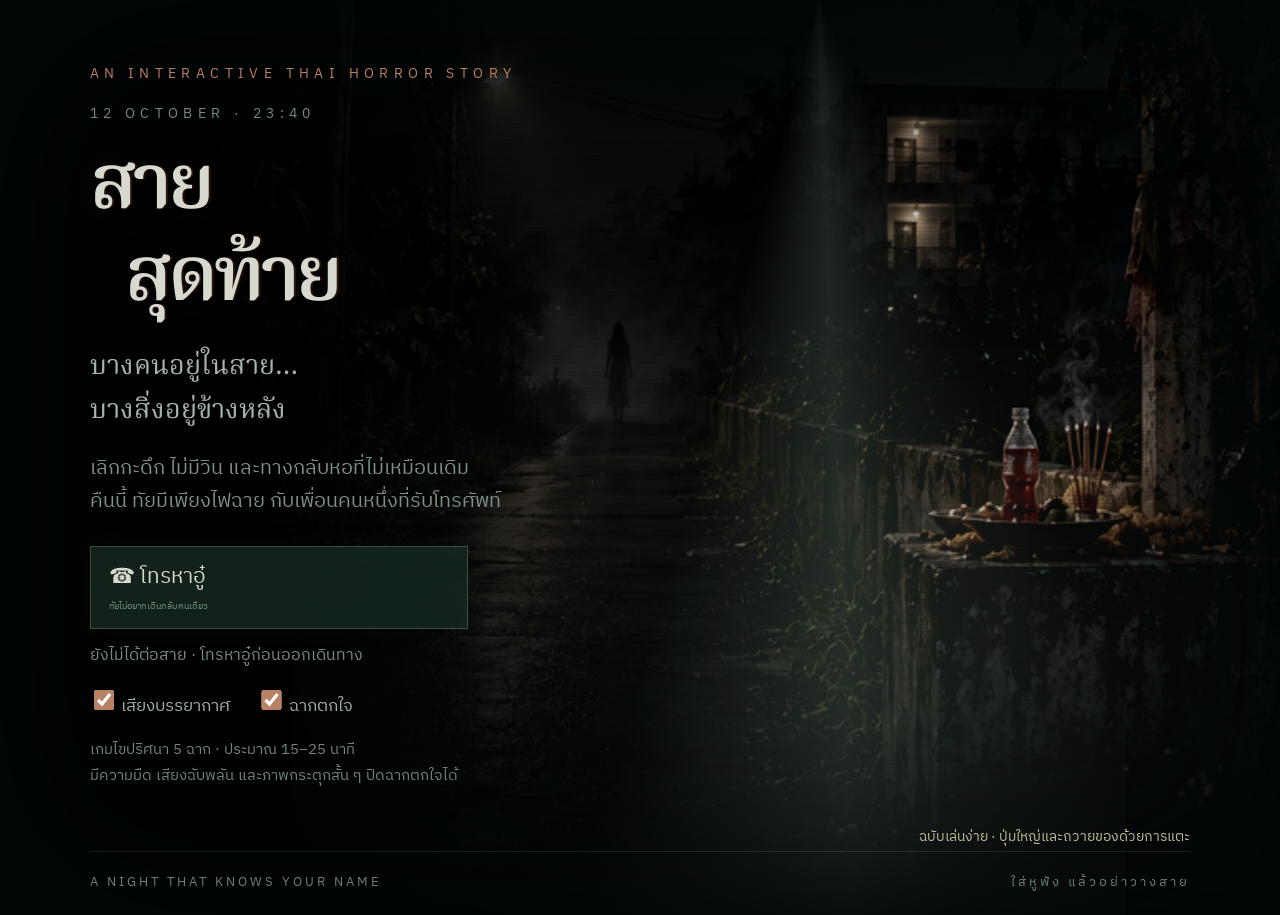
<file: index.html>
<!doctype html><html lang="th"><head><meta http-equiv="Cache-Control" content="no-store, max-age=0"><meta name="game-release" content="20261015-r10"><script src="release-check.js?v=20261015-r10"></script><meta charset="utf-8"><meta name="viewport" content="width=device-width,initial-scale=1"><meta name="theme-color" content="#080e10"><title>สายสุดท้าย — คืนวันเกิดทัย</title><link rel="stylesheet" href="style.css?v=20261015-r10"><link rel="stylesheet" href="experience.css?v=20261015-r10"><link rel="stylesheet" href="shrine-sequence.css?v=20261015-r10"><link rel="stylesheet" href="thai-walker.css?v=20261015-r10"><link rel="stylesheet" href="offerings.css?v=20261015-r10"><link rel="stylesheet" href="call-intro.css?v=20261015-r10"><link rel="stylesheet" href="phone-map.css?v=20261015-r10"><link rel="stylesheet" href="clarity.css?v=20261015-r10"><link rel="stylesheet" href="world-layout.css?v=20261015-r10"><link rel="stylesheet" href="birthday-ending.css?v=20261015-r10"><link rel="stylesheet" href="easy-play.css?v=20261015-r10"></head><body>
<section id="menu" class="menu"><div class="menu-art"></div><div class="menu-fog"></div><div class="menu-light"></div><div class="menu-walker"><i></i></div><div class="menu-window-shadow"></div><div class="menu-vignette"></div><div class="menu-content"><div class="kicker">AN INTERACTIVE THAI HORROR STORY</div><div class="edition">12 OCTOBER · 23:40</div><h1>สาย<span>สุดท้าย</span></h1><p class="tagline">บางคนอยู่ในสาย…<br>บางสิ่งอยู่ข้างหลัง</p><p class="menu-copy">เลิกกะดึก ไม่มีวิน และทางกลับหอที่ไม่เหมือนเดิม<br>คืนนี้ ทัยมีเพียงไฟฉาย กับเพื่อนคนหนึ่งที่รับโทรศัพท์</p><button class="primary" id="newGame">เริ่มคืนที่ไม่ควรจำ <span>↗</span></button><button class="menu-call" id="menuCall">☎ โทรหาอู๋ <small>ลองคุยก่อนออกเดินทาง</small></button><button id="continueGame" class="quiet hidden">เล่นต่อจากจุดเดิม →</button><div class="menu-options"><label><input type="checkbox" id="audioPref" checked> เสียงบรรยากาศ</label><label><input type="checkbox" id="scarePref" checked> ฉากตกใจ</label></div><small>เกมไขปริศนา 5 ฉาก · ประมาณ 15–25 นาที<br>มีความมืด เสียงฉับพลัน และภาพกระตุกสั้น ๆ ปิดฉากตกใจได้</small></div><p class="build-label">ฉบับเล่นง่าย · ปุ่มใหญ่และถวายของด้วยการแตะ</p><div class="menu-foot">A NIGHT THAT KNOWS YOUR NAME <span>ใส่หูฟัง แล้วอย่าวางสาย</span></div></section>
<div id="game" class="hidden"><header><button class="wordmark" id="home">สายสุดท้าย <small>THE LAST CALL</small></button><div class="connection"><i></i> สายยังเชื่อมต่ออยู่ <span id="clockText">23:40</span></div><div class="audio-controls"><label class="voice-toggle"><input type="checkbox" id="voicePref" checked> เสียงอู๋</label><label class="music-control">ดนตรี <input type="range" id="musicLevel" min="0" max="1" step="0.05" value="0.55" aria-label="ระดับเสียงดนตรี"></label><button class="icon-btn" id="sound">เสียง · เปิด</button></div></header><main><div class="chapter-head"><div><div class="kicker" id="chapterNo"></div><h2 id="sceneTitle"></h2></div><span id="progress"></span></div><div class="game-grid"><div class="scene-column"><div id="stage" class="stage"><div id="backdrop" class="backdrop"></div><div class="grade"></div><div id="objects"></div><div id="shadow" class="shadow hidden"></div><div class="torch" id="torch"></div><div class="scene-top"><span id="sceneTime"></span><span>สำรวจด้วยไฟฉาย</span></div><div class="scene-bottom"><span id="location"></span><span>เลื่อนเมาส์หรือแตะ เพื่อส่องไฟ</span></div></div><div class="narrative"><span class="quote-mark">“</span><p id="narration"></p></div><div class="toolbar"><button id="journalBtn">▤ สมุดบันทึก <span id="clueCount">0</span></button><button id="inspectBtn">◉ จุดที่สำรวจได้</button><button id="solveBtn" class="gate-btn">ไขปริศนา →</button></div></div><aside><section class="phone"><div class="phone-top"><span class="live-dot"></span> กำลังโทร <span id="callDuration">00:00</span></div><div class="caller" id="phoneSpeaking"><div class="avatar">อู๋</div><div><b>อู๋ · เพื่อนในสาย</b><small>“ฉันอยู่ตรงนี้ เดินต่อไป”</small></div><span class="wave">▂▆▃▇▂</span></div><div id="messages" class="messages" aria-live="polite"></div><div class="phone-actions"><button id="replyBtn">พูดกับปลายสาย</button><button id="hintBtn">ขอคำใบ้</button></div></section><section class="inventory"><div class="kicker">สิ่งที่ติดตัวมา</div><div id="inventory"></div></section><div class="objective"><span>เป้าหมายปัจจุบัน</span><p id="objective"></p></div></aside></div><footer><span>ไม่มีใครเดินกลับคนเดียว… ใช่ไหม?</span><button id="settingsBtn">ตั้งค่าประสบการณ์</button></footer></main></div>
<div id="overlay" class="overlay hidden"><article id="modal" class="modal" role="dialog" aria-modal="true" aria-labelledby="modalTitle" tabindex="-1"></article></div><div id="scare" class="scare hidden" aria-hidden="true"><div class="scare-face"></div><div class="scare-text">อย่าวางสาย</div></div>
<section id="warmEnding" class="warm-ending hidden"><div class="kicker">YOU ARE HOME. YOU ARE LOVED.</div><h1>สุขสันต์วันเกิดนะ ทัย</h1><div id="birthdayWalk" class="birthday-walk"><img src="assets/caller.jpg" alt="เพื่อนเดินเข้ามาพร้อมเค้ก"><div class="held-cake">🎂</div></div><p id="warmText"></p><button class="primary" id="closeEyes">หลับตา 3 วินาที แล้วขอพร</button><p id="eyeCount" class="hidden" aria-live="polite"></p><button class="primary hidden" id="wishBlow">เป่าเทียน 🕯</button></section><div id="blackout" class="blackout hidden" aria-label="ไฟดับหลังเป่าเทียน"></div>
<section id="ending" class="ending hidden"><div class="kicker">12 OCTOBER · THE SECRET IS OUT</div><h1>สุขสันต์วันเกิด<br><em>ทัย</em></h1><div class="party-photos"><img src="assets/thai.jpg" alt="รูปความทรงจำของทัย"><div class="cake">🎂<span>เหล่าผีรอเป่าเค้กอยู่นะ</span></div><img src="assets/reveal.jpg" alt="มนัสวิน ผู้จัดเซอร์ไพรส์"></div><p id="revealText"></p><p class="wish">ขอให้ทัยมีความสุขมาก ๆ สุขภาพแข็งแรง<br>เหนื่อยจากงานก็ขอให้มีเรื่องดี ๆ รออยู่เสมอ<br>และไม่ว่าจะกลับดึกแค่ไหน ก็ยังมีเพื่อนให้โทรหา ♡</p><div class="memory-gallery"><figure><img src="assets/thai.jpg" alt="ทัยกับความทรงจำที่สระน้ำ"><figcaption>วันที่หัวเราะได้เต็มที่ ขอให้มีแบบนี้อีกเยอะ ๆ</figcaption></figure><figure><img src="assets/caller.jpg" alt="มนัสวิน เพื่อนที่อยู่ในสาย"><figcaption>คนในสายคนเดิม โทรมาได้เสมอนะ</figcaption></figure><figure><img src="assets/room.jpg" alt="ห้องคุ้นเคยของทัย"><figcaption>ขอให้ห้องนี้มีแต่คืนที่หลับฝันดี</figcaption></figure></div><button id="blow" class="primary">รับคำอวยพรอีกครั้ง ✨</button><button id="again" class="quiet">กลับหน้าเริ่มเกม</button><small>เรื่องราวเกี่ยวกับวิญญาณและเหตุการณ์ทั้งหมดเป็นเรื่องแต่งสำหรับเกมวันเกิด</small></section><div id="menuScare" class="menu-scare hidden" aria-hidden="true"><div class="second-ghost"><div class="ghost-hair"></div><div class="ghost-face"><i></i><i></i><span></span></div></div><div class="call-corruption">มีคนอื่น… อยู่ในสาย</div></div><script src="game.js?v=20261015-r10"></script><script src="ou-voice-manifest.js?v=20261015-r10"></script><script src="ou-voice.js?v=20261015-r10"></script><script src="experience.js?v=20261015-r10"></script><script src="shrine-sequence.js?v=20261015-r10"></script><script src="walk-surfaces.js?v=20261015-r10"></script><script src="room-mirror.js?v=20261015-r10"></script><script src="thai-walker.js?v=20261015-r10"></script><script src="offerings.js?v=20261015-r10"></script><script src="ghost-actor.js?v=20261015-r10"></script><script src="game-sfx.js?v=20261015-r10"></script><script src="call-intro.js?v=20261015-r10"></script><script src="clue-art.js?v=20261015-r10"></script><script src="map-details.js?v=20261015-r10"></script><script src="game-phone.js?v=20261015-r10"></script><script src="game-guide.js?v=20261015-r10"></script><script src="birthday-media.js?v=20261015-r10"></script><script src="birthday-ending.js?v=20261015-r10"></script></body></html>
</file>
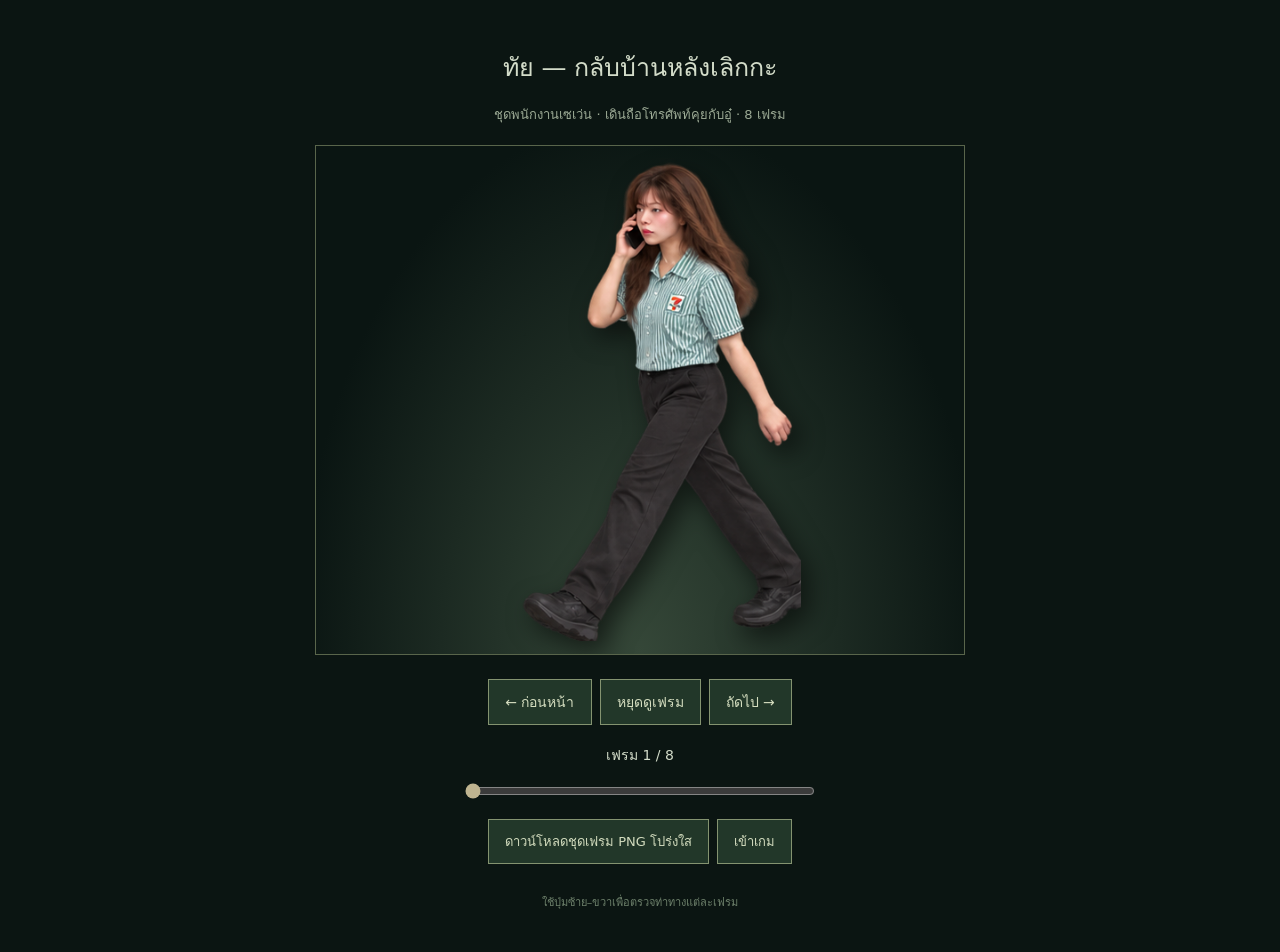
<file: character-preview.html>
<!doctype html><html lang="th"><head><meta charset="utf-8"><meta name="viewport" content="width=device-width,initial-scale=1"><title>ทัย — ตัวอย่างท่าเดิน 8 เฟรม</title><style>*{box-sizing:border-box}body{margin:0;background:#0b1512;color:#d3dcc9;font:14px system-ui,sans-serif;text-align:center;padding:30px 20px}h1{font-size:25px;font-weight:500}p{font-size:13px;color:#9caa95}.stage{height:min(62vh,510px);position:relative;max-width:650px;margin:20px auto;border:1px solid #59654b;background:radial-gradient(ellipse at bottom,#354738,#0a1512 75%);overflow:hidden}.sprite{height:95%;aspect-ratio:2/3;background-image:url('assets/thai-walk-striped.png');background-size:400% 200%;background-repeat:no-repeat;margin:2% auto 0;filter:drop-shadow(8px 10px 12px #0008)}button,a{display:inline-block;background:#223729;border:1px solid #849370;padding:11px 16px;color:#d4ddbf;text-decoration:none;margin:4px;cursor:pointer;font:inherit}output{display:block;margin:15px}input{width:min(350px,90%);accent-color:#bfb490}.hint{margin-top:25px;font-size:11px;color:#6d806b}</style></head><body><h1>ทัย — กลับบ้านหลังเลิกกะ</h1><p>ชุดพนักงานเซเว่น · เดินถือโทรศัพท์คุยกับอู๋ · 8 เฟรม</p><div class="stage"><div class="sprite" role="img" aria-label="ตัวละครทัยกำลังเดินในชุดเซเว่น"></div></div><div><button id="previous">← ก่อนหน้า</button><button id="play">หยุดดูเฟรม</button><button id="next">ถัดไป →</button></div><output id="frame" aria-live="polite">เฟรม 1 / 8</output><input id="slider" type="range" min="0" max="7" value="0" aria-label="เลือกเฟรม"><p><a href="assets/thai-walk-striped.png" download>ดาวน์โหลดชุดเฟรม PNG โปร่งใส</a><a href="index.html">เข้าเกม</a></p><p class="hint">ใช้ปุ่มซ้าย–ขวาเพื่อตรวจท่าทางแต่ละเฟรม</p><script>let n=0,playing=true;const sprite=document.querySelector('.sprite'),slider=document.getElementById('slider'),play=document.getElementById('play');function draw(){sprite.style.backgroundPosition=n%4/3*100+'% '+Math.floor(n/4)*100+'%';slider.value=n;document.getElementById('frame').textContent='เฟรม '+(n+1)+' / 8';play.textContent=playing?'หยุดดูเฟรม':'เล่นท่าเดิน'}function step(d){playing=false;n=(n+d+8)%8;draw()}play.onclick=()=>{playing=!playing;draw()};document.getElementById('previous').onclick=()=>step(-1);document.getElementById('next').onclick=()=>step(1);slider.oninput=()=>{playing=false;n=Number(slider.value);draw()};document.addEventListener('keydown',e=>{if(e.key==='ArrowLeft')step(-1);if(e.key==='ArrowRight')step(1)});const img=new Image();img.onload=()=>sprite.style.aspectRatio=(img.naturalWidth/4)/(img.naturalHeight/2);img.src='assets/thai-walk-striped.png';setInterval(()=>{if(playing&&!document.hidden){n=(n+1)%8;draw()}},135);</script></body></html>
</file>
<file: style.css>
@import url('https://fonts.googleapis.com/css2?family=IBM+Plex+Sans+Thai:wght@400;500;600&family=Noto+Serif+Thai:wght@400;600&display=swap');
:root{--bg:#080e10;--paper:#d8d9cc;--muted:#7c8b89;--accent:#bc8062;--line:#ffffff15;--x:50%;--y:50%}*{box-sizing:border-box}body{background:var(--bg);color:var(--paper);margin:0;font:14px 'IBM Plex Sans Thai',sans-serif}button,input{font:inherit}button{cursor:pointer;color:inherit;border:1px solid var(--line);background:transparent;padding:10px 15px}button:hover{border-color:#bc8062;color:#f0c6a0}button:focus-visible,input:focus-visible{outline:2px solid #e2b581;outline-offset:4px}button:disabled{opacity:.4;cursor:default}h1,h2,h3{font-family:'Noto Serif Thai',serif;font-weight:400}.hidden{display:none!important}.kicker{font-size:10px;letter-spacing:3px;color:var(--accent)}.primary{background:#b98262;color:#0b1111;border-color:#b98262;padding:16px 23px;min-width:230px;text-align:left}.primary span{float:right}.primary:hover{background:#d7a07b;color:#0b1111}.quiet{border:0;color:#aab7b0;display:block;margin:10px 0;padding:10px 0}.menu{min-height:100svh;position:relative;overflow:hidden;background:#080e10}.menu-art{position:absolute;inset:0;background-image:linear-gradient(90deg,#080e10 8%,#080e10d9 35%,#080e1030 75%),linear-gradient(0deg,#080e10,transparent 45%),url('assets/scenes.png');background-size:cover,cover,200% 200%;background-position:center,center,100% 0;filter:saturate(.65)}.menu-art:after{content:'';position:absolute;inset:0;background:repeating-linear-gradient(0deg,#0000 0 3px,#0002 4px)}.menu-content{position:relative;width:min(660px,100%);padding:8vh 7vw 110px}.edition{margin-top:35px;color:#758c87;letter-spacing:4px;font-size:11px}.menu h1{font-size:clamp(60px,7vw,100px);line-height:1.4;letter-spacing:-4px;margin:15px 0;color:#d7d9ce;text-shadow:3px 0 #82362d60}.menu h1 span{display:block;padding-left:35px}.tagline{font:21px/1.9 'Noto Serif Thai',serif;color:#a3b4aa;margin:12px 0 24px}.menu-copy{font-size:12px;line-height:2;color:#7d918b;margin-bottom:28px}.menu-options{display:flex;gap:18px;font-size:11px;margin:20px 0;color:#a3b1a6}input[type=checkbox]{accent-color:#b98262}.menu small{color:#71857e;font-size:10px;line-height:1.9}.menu-foot{position:absolute;bottom:30px;left:6%;right:6%;display:flex;justify-content:space-between;letter-spacing:3px;font-size:9px;color:#6b827b;border-top:1px solid var(--line);padding-top:20px}header{height:75px;border-bottom:1px solid var(--line);display:flex;justify-content:space-between;align-items:center;padding:0 5%}.wordmark{border:0;font-family:'Noto Serif Thai';font-size:20px;padding:0}.wordmark small{font:8px 'IBM Plex Sans Thai';display:block;letter-spacing:3px;color:#7f918b}.connection{font-size:10px;color:#829b91;letter-spacing:1px}.connection i,.live-dot{width:5px;height:5px;border-radius:50%;background:#93ac8b;display:inline-block;box-shadow:0 0 10px #8ab680;margin-right:7px}.connection span{margin-left:25px;color:#bca17c}.icon-btn{font-size:11px}main{max-width:1480px;padding:30px 5%;margin:auto}.chapter-head{display:flex;align-items:center;justify-content:space-between;margin-bottom:22px}.chapter-head h2{font-size:30px;margin:8px 0 0}.chapter-head>span{font-size:10px;letter-spacing:3px;color:#657e73}.game-grid{display:grid;grid-template-columns:minmax(0,1fr) 300px;gap:25px}.stage{height:480px;position:relative;overflow:hidden;border:1px solid #6f89713d;background:#1b302b;isolation:isolate;touch-action:pan-y}.backdrop{position:absolute;inset:0;background-image:url('assets/scenes.png');background-size:200% 200%;background-position:0 0;transition:filter .6s}.backdrop.room{background-image:url('assets/room.jpg');background-size:cover;background-position:center 20%}.grade{position:absolute;inset:0;background:linear-gradient(0deg,#07100fbd,transparent 45%,#08100f25);box-shadow:inset 0 0 70px 15px #030c0a99;pointer-events:none}.torch{position:absolute;inset:0;pointer-events:none;background:radial-gradient(circle 185px at var(--x) var(--y),#0000 10%,#03090c55 65%,#03090cba 100%);z-index:4}.scene-top,.scene-bottom{position:absolute;left:24px;right:24px;display:flex;justify-content:space-between;z-index:5;pointer-events:none;font-size:10px;letter-spacing:1px;color:#b2c4b7;text-shadow:0 2px 5px #000}.scene-top{top:20px}.scene-bottom{bottom:20px}.scene-top span:last-child{font-size:9px;color:#7f978b}.hotspot{position:absolute;width:46px;height:46px;transform:translate(-50%,-50%);border:1px solid #d2c1a745;border-radius:50%;padding:0;z-index:3;background:#18231c50;color:#d4c8a8;transition:background .2s,box-shadow .2s;display:grid;place-items:center;font-size:17px}.hotspot:hover,.stage.inspect .hotspot{box-shadow:0 0 25px #edc99850;background:#836a3f70;border-color:#e7bc88}.hotspot.visited{border-style:dashed;color:#a0b69e}.hot-label{position:absolute;top:50px;white-space:nowrap;font-size:10px;background:#07100fe8;padding:3px 8px;border:1px solid #7d8e6650;opacity:0}.hotspot:hover .hot-label,.hotspot:focus-visible .hot-label,.stage.inspect .hot-label{opacity:1}.shadow{position:absolute;right:15%;bottom:15%;width:60px;height:210px;background:#020805;border-radius:40% 40% 0 0;filter:blur(3px);opacity:.8;z-index:2}.narrative{display:flex;gap:15px;padding:18px 5px;min-height:95px}.quote-mark{font:40px Georgia;color:#a26f52;line-height:1}.narrative p{margin:0;font-size:13px;line-height:1.95;color:#a3b3a8}.toolbar{display:flex;gap:8px;flex-wrap:wrap}.toolbar button{font-size:11px;padding:11px 15px}.toolbar span{color:#a78060;margin-left:10px}.gate-btn{margin-left:auto;border-color:#8d7152!important;background:#9b79551a}.phone{border:1px solid #6a847344;background:linear-gradient(130deg,#15201c,#0a1212);padding:18px}.phone-top{display:flex;font-size:9px;color:#7f9b8a;align-items:center}.phone-top>span:last-child{margin-left:auto;letter-spacing:2px}.caller{display:flex;gap:10px;align-items:center;border-bottom:1px solid var(--line);padding:20px 0}.avatar{width:38px;height:38px;border:1px solid #6a8171;border-radius:50%;display:grid;place-items:center;background:#263a30;color:#a9beaa}.caller b{font-size:12px;font-weight:500}.caller small{display:block;font-size:9px;color:#7a9485}.wave{margin-left:auto;color:#709775;letter-spacing:1px;animation:pulse 2s infinite}.messages{height:205px;overflow:auto;padding:15px 0;scrollbar-width:thin;scrollbar-color:#405342 transparent}.bubble{font-size:11px;line-height:1.9;background:#21332a;border:1px solid #66806822;padding:10px 12px;margin-bottom:10px;border-radius:0 9px 9px 9px;color:#b9cbbb}.bubble.you{background:#3c3025;margin-left:25px;color:#c7b69e}.bubble small{display:block;color:#718d76;font-size:8px;margin-bottom:3px}.phone-actions{display:flex;gap:7px}.phone-actions button{flex:1;font-size:10px;padding:9px 4px}.inventory{padding:22px 0;border-bottom:1px solid var(--line)}#inventory{display:flex;flex-wrap:wrap;gap:7px;margin-top:14px}.item{font-size:10px;padding:7px 9px;border:1px solid #52654b;color:#a6b99c}.empty{font-size:11px;color:#526b60}.objective{padding-top:20px}.objective>span{font-size:9px;letter-spacing:1px;color:#aa8964}.objective p{font-size:12px;line-height:1.9;color:#8fa394}footer{margin-top:26px;border-top:1px solid var(--line);display:flex;justify-content:space-between;align-items:center;padding:18px 0;font-size:10px;color:#586f63}footer button{border:0;font-size:10px;color:#718879}.overlay{position:fixed;inset:0;z-index:20;background:#020807ce;backdrop-filter:blur(9px);display:grid;place-items:center;padding:20px;overflow:auto}.modal{width:min(560px,100%);background:#111b18;border:1px solid #61725a;padding:32px;box-shadow:0 30px 100px #000;max-height:90svh;overflow:auto}.modal h3{font-size:27px;margin:12px 0}.modal p{color:#a3b3a3;line-height:2;font-size:13px;white-space:pre-line}.modal .actions{display:flex;gap:8px;flex-wrap:wrap;margin-top:24px}.modal .primary{min-width:0;font-size:12px}.modal .code{width:100%;padding:15px;background:#060d0b;border:1px solid #5e755a;color:#e8d1ab;text-align:center;font-size:28px;letter-spacing:8px;margin:10px 0}.modal .error{color:#d28b70;min-height:20px;font-size:11px}.modal img.evidence{width:100%;max-height:330px;object-fit:cover;object-position:center 48%;filter:saturate(.6);border:1px solid #52654b}.journal-entry{border-bottom:1px solid var(--line);padding:15px 0}.journal-entry b{font-size:13px;color:#c5b18c}.journal-entry p{font-size:12px;margin:5px 0}.scare{position:fixed;inset:0;z-index:40;background:#020505;display:grid;place-items:center;animation:glitch .12s infinite}.scare-face{position:absolute;inset:0;background:url('assets/reveal.jpg') center 36%/cover;filter:grayscale(1) contrast(2.8) brightness(.45)}.scare-text{position:relative;font:clamp(35px,10vw,110px) 'Noto Serif Thai';color:#dacdc0;text-shadow:5px 0 #85392b}.ending{min-height:100svh;padding:65px 20px;text-align:center;background:radial-gradient(ellipse at top,#424334,#0b1814 60%);overflow:hidden}.ending h1{font-size:clamp(40px,6vw,70px);line-height:1.5;margin:25px 0;color:#d6c59f}.ending em{font-style:normal;color:#f0c88d}.party-photos{display:flex;justify-content:center;align-items:center;gap:25px;margin:30px 0}.party-photos img{width:140px;height:175px;object-fit:cover;border:5px solid #d2c8ab;transform:rotate(-7deg);box-shadow:0 15px 30px #0006}.party-photos img:first-child{object-position:center 47%}.party-photos img:last-child{transform:rotate(7deg);object-position:center 30%}.cake{font-size:80px;animation:pulse 3s infinite}.cake span{display:block;font-size:11px;color:#aaad8e}.ending p{max-width:650px;margin:20px auto;font-size:14px;line-height:2.1;color:#b7c0aa;white-space:pre-line}.ending .wish{font-family:'Noto Serif Thai';font-size:18px;color:#d0c8ac}.ending .primary{text-align:center}.ending .quiet{margin:20px auto}.ending small{display:block;color:#617e6b;font-size:10px;margin-top:35px}.confetti{position:fixed;top:-20px;width:7px;height:11px;animation:fall 5s linear forwards;z-index:50;pointer-events:none}@keyframes fall{to{transform:translateY(110vh) rotate(700deg)}}@keyframes pulse{50%{opacity:.6}}@keyframes glitch{50%{translate:5px -2px;filter:contrast(1.5)}}@media(prefers-reduced-motion:reduce){*,*:after{animation:none!important;transition:none!important}}@media(min-width:1600px){.stage{height:570px}}@media(max-width:900px){.game-grid{grid-template-columns:1fr}.stage{height:440px}aside{display:grid;grid-template-columns:1fr 1fr;gap:20px}.phone{grid-row:span 2}.inventory{padding-top:10px}.objective{padding-top:0}.menu-content{padding-left:8vw}.menu-foot span{display:none}}@media(max-width:580px){header{height:65px}.connection{display:none}main{padding:25px 5%}.chapter-head h2{font-size:25px}.chapter-head>span{font-size:8px;letter-spacing:1px}.stage{height:390px}.scene-top,.scene-bottom{left:15px;right:15px;font-size:9px}.scene-bottom span:last-child{max-width:140px;text-align:right}.hotspot{width:40px;height:40px}.torch{background:radial-gradient(circle 145px at var(--x) var(--y),#0000,#03090c99)}.narrative p{font-size:12px}.toolbar{gap:5px}.toolbar button{padding:10px 9px;font-size:10px}aside{grid-template-columns:1fr}.phone{grid-row:auto}.messages{height:165px}.inventory{padding-top:0}.menu-content{padding-top:6vh}.menu h1{font-size:65px}.menu-copy{font-size:11px}.menu-options{gap:12px}.menu-foot{font-size:8px}.modal{padding:23px}.party-photos{gap:8px}.party-photos img{width:95px;height:125px}.cake{font-size:50px}.cake span{max-width:90px;font-size:9px}.ending .wish{font-size:15px}.backdrop.room{background-size:auto 145%;background-position:center top}}
.scare-face{background-image:url('assets/ghost.jpg');background-position:center 33%;filter:contrast(1.25) brightness(.75)}.warm-ending{min-height:100svh;background:radial-gradient(ellipse,#fff 20%,#f6eedb 90%);color:#5c5546;text-align:center;padding:55px 20px;overflow:hidden}.warm-ending.arrive{animation:whitecut 2s ease-out}.warm-ending h1{font-size:clamp(30px,5vw,55px);color:#9a7856}.warm-ending p{white-space:pre-line;line-height:2;color:#8e8069;font-size:15px}.warm-ending .primary{margin:14px auto;text-align:center}.birthday-walk{position:relative;width:210px;margin:20px auto 35px}.birthday-walk img{width:100%;height:265px;object-fit:cover;object-position:center 35%;border-radius:100px 100px 18px 18px;box-shadow:0 15px 50px #8d704126}.held-cake{position:absolute;bottom:-15px;left:50%;transform:translateX(-50%);font-size:95px;filter:drop-shadow(0 10px 8px #0002)}.walk-in{animation:walkin 3s ease-out both}.blackout{position:fixed;inset:0;background:#000;z-index:38}.setting-row{display:block;margin:18px 0;color:#b4c1b0;font-size:13px}.hand-reveal .evidence{animation:handout 1.8s ease-out;object-position:65% center;max-height:360px}.memory-gallery{display:flex;justify-content:center;gap:20px;max-width:900px;margin:40px auto}.memory-gallery figure{flex:1;margin:0;background:#e3dcc4;padding:10px;transform:rotate(-2deg)}.memory-gallery figure:nth-child(2){transform:rotate(3deg)}.memory-gallery img{width:100%;height:230px;object-fit:cover;object-position:center 45%}.memory-gallery figcaption{font-size:11px;color:#6e6b55;line-height:1.8;padding:12px 3px}.path-input button{margin-right:8px}.path-input p{letter-spacing:2px;color:#d6b890}@keyframes walkin{from{opacity:0;transform:translateY(65px) scale(.6)}to{opacity:1;transform:translateY(0) scale(1)}}@keyframes whitecut{from{filter:brightness(4)}to{filter:brightness(1)}}@keyframes handout{from{opacity:.15;transform:scale(.94);filter:brightness(.2)}to{opacity:1;transform:scale(1);filter:brightness(1)}}@media(max-width:580px){.memory-gallery{flex-direction:column;max-width:300px}.memory-gallery img{height:280px}.birthday-walk{width:180px}.birthday-walk img{height:235px}.warm-ending p{font-size:13px}.menu{min-height:850px;min-height:max(850px,100svh)}}
.backdrop{background-repeat:no-repeat}.backdrop.room{background-position:center 5%}.hand-reveal{width:min(740px,100%)}.hand-reveal img.evidence{max-height:440px}.warm-ending{position:relative}.warm-ending .kicker{color:#b99c73}@media(max-width:580px){.backdrop.room{background-size:cover;background-position:center 8%}}
</file>
<file: experience.css>
.menu-art{animation:menu-breathe 20s ease-in-out infinite;filter:saturate(.45) contrast(1.12)}.menu-content{z-index:4;width:min(720px,100%)}.menu .kicker{letter-spacing:5px}.menu h1{position:relative;font-weight:600;text-shadow:2px 0 #60291c70,0 0 65px #b8c6ba12}.menu h1:after{content:'อย่าวางสาย';position:absolute;left:245px;top:120px;font:10px 'IBM Plex Sans Thai';color:#a46b58;letter-spacing:5px;writing-mode:vertical-rl;opacity:.65}.menu-vignette{position:absolute;inset:0;pointer-events:none;box-shadow:inset 0 0 170px 50px #020707;z-index:3}.menu-fog{position:absolute;inset:0;pointer-events:none;background:radial-gradient(ellipse at 75% 70%,#91b1a414,transparent 55%);filter:blur(20px);animation:fog-drift 17s ease-in-out infinite;z-index:2}.menu-light{position:absolute;top:0;right:12%;height:100%;width:48%;pointer-events:none;background:conic-gradient(from 155deg at 50% 0,#0000 0deg,#a8d1b315 15deg,#a8d1b32a 23deg,#0000 40deg);mix-blend-mode:screen;animation:neon-flicker 9s infinite;z-index:2}.menu-walker{position:absolute;width:65px;height:240px;left:70%;bottom:18%;z-index:2;filter:blur(1px);opacity:0;animation:walker-pass 18s ease-in-out infinite;pointer-events:none;background:linear-gradient(#020806,#020806e8 70%,transparent);border-radius:48% 48% 15% 15%;transform-origin:center bottom}.menu-walker:before{content:'';position:absolute;top:-30px;left:19px;width:29px;height:38px;border-radius:50%;background:#020806}.menu-walker i{position:absolute;bottom:-30px;left:15px;width:10px;height:60px;background:#020806;box-shadow:25px 0 #020806;transform:rotate(-8deg)}.menu-window-shadow{position:absolute;right:8%;top:13%;width:40px;height:100px;border-radius:45% 45% 0 0;background:#030805;filter:blur(2px);opacity:.5;animation:watching 14s infinite;pointer-events:none}.menu-call{display:block;width:230px;margin-top:12px;border-color:#617a6359;text-align:left;background:#0d1a15a0;font-size:12px;transition:background .3s,box-shadow .3s}.menu-call:hover{background:#23402d;box-shadow:0 0 25px #779e6b25}.menu-call small{display:block!important;font-size:9px!important;margin-top:3px;color:#718f7b!important}.menu-foot{z-index:4}.menu-scare{position:fixed;inset:0;z-index:60;background:radial-gradient(ellipse,#384a3a,#020504 70%);display:grid;place-items:center;animation:ghost-signal .1s infinite;overflow:hidden}.second-ghost{height:90vh;width:45vh;position:relative;filter:drop-shadow(0 0 40px #75876855);animation:ghost-approach .65s ease-in both}.ghost-hair{position:absolute;inset:0;background:repeating-linear-gradient(94deg,#030505 0 6px,#19231b 8px,#020404 13px);border-radius:45% 45% 0 0}.ghost-face{position:absolute;left:22%;right:22%;top:15%;height:43%;border-radius:40% 40% 55% 55%;background:radial-gradient(ellipse at 50% 25%,#a0ab95,#53644d 60%,#18221b);box-shadow:inset 0 -20px 30px #070c09}.ghost-face i{position:absolute;top:35%;left:15%;width:23%;height:9%;background:#000;box-shadow:0 10px 12px #17241b;transform:rotate(-15deg)}.ghost-face i:nth-child(2){left:62%;transform:rotate(15deg)}.ghost-face span{position:absolute;left:37%;top:60%;width:28%;height:30%;background:#010302;border-radius:50%;box-shadow:0 0 10px #041006}.call-corruption{position:absolute;bottom:12%;font:clamp(20px,4vw,40px) 'Noto Serif Thai';letter-spacing:8px;color:#b4c0a7;text-shadow:3px 0 #7c3429}.audio-controls{display:flex;align-items:center;gap:16px}.voice-toggle,.music-control{font-size:10px;color:#8fa58f;display:flex;align-items:center;gap:6px}.music-control input{width:65px;accent-color:#b28362;height:15px}.live-subtitle{width:100%;font-size:11px;color:#829d87;padding:6px 0 0 28px;border-top:1px solid #ffffff0b;line-height:1.9}.narrative{flex-wrap:wrap;gap:10px}.narrative p{flex:1}.talking .avatar{box-shadow:0 0 0 5px #86b18a14;animation:voice-pulse .5s infinite}.talking .wave{color:#bdd6a0}.atmosphere{position:absolute;inset:0;pointer-events:none;z-index:2;overflow:hidden}.drifting-fog{position:absolute;inset:-20%;background:radial-gradient(ellipse at 30% 75%,#b4cbb914,transparent 35%),radial-gradient(ellipse at 70% 80%,#9db1a215,transparent 30%);animation:fog-drift 16s ease-in-out infinite}.floating-dust{position:absolute;inset:0;background-image:radial-gradient(#cbd9b470 .8px,transparent 1px),radial-gradient(#b6c8a745 .7px,transparent 1px);background-size:137px 119px,181px 151px;background-position:22px 36px,65px 5px;opacity:.25;animation:dust-rise 22s linear infinite}.passing-shade{position:absolute;top:27%;left:65%;width:35px;height:180px;background:#010504;border-radius:45% 45% 0 0;filter:blur(2px);opacity:0}.presence-passes .passing-shade{animation:passing 1.7s ease-in}.shadow{animation:shadow-sway 11s ease-in-out infinite}.stage[data-scene="0"] .grade,.stage[data-scene="4"] .grade{animation:neon-flicker 12s infinite}.stageProps{position:absolute;inset:0;z-index:3;pointer-events:none}.world-prop{position:absolute;z-index:3;transform:translate(-50%,-50%);padding:0;border:0;min-width:38px;min-height:44px;background:transparent;color:#8f9e80;pointer-events:auto;filter:drop-shadow(0 6px 6px #0009)}.world-prop:hover{filter:drop-shadow(0 0 6px #cbb489)}.prop-label{position:absolute;top:100%;left:50%;transform:translateX(-50%);background:#08110de8;white-space:nowrap;font-size:9px;padding:3px 6px;opacity:0}.world-prop:hover .prop-label,.world-prop:focus-visible .prop-label,.inspect .prop-label{opacity:1}.world-prop.hanging{width:56px;height:34px;min-height:34px;background:linear-gradient(#67705a,#353f30);border:2px solid #293321;color:#cad0b4;font-size:12px;transform-origin:top center;animation:sign-sway 5s ease-in-out infinite}.hanging:before{content:'';position:absolute;left:12%;right:12%;height:25px;top:-25px;border-left:1px solid #89937a;border-right:1px solid #89937a}.world-prop.bottle{width:18px;min-width:18px;height:54px;background:linear-gradient(#cad0bd77 0 15%,#8c2f27bb 45% 95%,#686e4544);border:1px solid #a9aa7a55;border-radius:7px 7px 4px 4px;animation:bottle-tremor 9s infinite}.bottle:before{content:'';position:absolute;top:-8px;left:4px;width:9px;height:12px;background:#a5a079;clip-path:polygon(20% 0,80% 0,100% 100%,0 100%)}.world-prop.flame{width:9px;min-width:9px;height:27px;min-height:27px;border-radius:80% 0 65% 35%;background:#edc67c;box-shadow:0 0 14px 5px #e8a24e65;transform-origin:bottom;animation:candle-flutter 2s infinite}.world-prop.bell{font-size:27px;transform-origin:top;animation:sign-sway 7s ease-in-out infinite}.world-prop.cloth{width:46px;height:65px;background:#b3c3b130;clip-path:polygon(20% 0,38% 0,50% 10%,62% 0,80% 0,100% 27%,83% 41%,75% 29%,78% 100%,22% 100%,25% 29%,17% 41%,0 27%);animation:cloth-sway 6s ease-in-out infinite}.world-prop.ripple{width:60px;height:25px;border:1px solid #a5c6b339;border-radius:50%;color:#acc4aa66;animation:ripple-idle 4s infinite}.world-prop.leaves{font-size:45px;animation:cloth-sway 4s infinite}.world-prop.bag{font-size:30px;animation:cloth-sway 8s infinite}.world-prop.lamp{font-size:27px;text-shadow:0 0 15px #e4c47d;animation:neon-flicker 10s infinite}.world-prop.touched{animation:object-knock .6s ease-in-out}.scene-toast{position:absolute;bottom:55px;left:50%;transform:translateX(-50%);background:#08110de8;border:1px solid #63765d75;padding:9px 15px;width:max-content;max-width:85%;font-size:11px;color:#c6cdb8;pointer-events:none;opacity:0;transition:opacity .25s;z-index:6;text-align:center}.scene-toast.shown{opacity:1}.water-disturbed:after{content:'';position:absolute;left:35%;top:63%;width:150px;height:55px;border:2px solid #a9d1bb77;box-shadow:0 0 15px #c7e7c833;border-radius:50%;animation:water-ring 1.8s ease-out;pointer-events:none;z-index:4}.light-failure .backdrop{animation:light-out .9s}.hotspot:has([data-paper]){border-radius:3px}.paper-preview{max-width:450px}.folded-sheet{height:180px;width:150px;margin:22px auto;background:linear-gradient(90deg,#a39c7f,#d6c7a4 48%,#9b9273 50%,#c7bb9b);box-shadow:9px 10px 20px #0007,inset 0 0 20px #645b3b50;transform:rotate(-5deg);clip-path:polygon(0 0,95% 0,100% 7%,98% 96%,80% 100%,20% 98%,0 100%);display:grid;place-content:center;gap:15px;text-align:center;color:#4f503d;animation:paper-fidget 4s ease-in-out infinite}.folded-sheet>span{font-size:40px}.folded-sheet small{font-size:9px}.paper-open{background:linear-gradient(110deg,#c7bc99,#e0d3b0 48%,#c4b58f);color:#373e2d;animation:paper-unfold .6s ease-out;box-shadow:0 25px 80px #000b}.paper-open h3{color:#343a2b}.paper-open p{color:#4f5541;font-family:'Noto Serif Thai';font-size:14px}.paper-open .kicker{color:#817352}.paper-open button{color:#34412e;border-color:#7c8165}.paper-open .primary{background:#4b5c40;color:#e5dec2;border-color:#4b5c40}@keyframes paper-unfold{from{transform:perspective(600px) rotateX(-30deg) scaleX(.65);opacity:.4}to{transform:perspective(600px) rotateX(0) scaleX(1);opacity:1}}@keyframes paper-fidget{50%{transform:rotate(-2deg) translateY(-3px)}}@keyframes menu-breathe{50%{transform:scale(1.035)}}@keyframes fog-drift{50%{transform:translate(5%,-3%) scale(1.1)}}@keyframes neon-flicker{0%,7%,9%,14%,18%,65%,69%,100%{opacity:1}8%,15%,67%{opacity:.35}16%,68%{opacity:.7}}@keyframes walker-pass{0%,35%,100%{opacity:0;transform:translateX(130px) scale(.7)}42%{opacity:.8}62%{opacity:.8;transform:translateX(-160px) scale(.75)}70%{opacity:0;transform:translateX(-200px) scale(.8)}}@keyframes watching{0%,40%,80%,100%{opacity:0}45%,65%{opacity:.65}}@keyframes ghost-signal{50%{transform:translate(5px,-3px);filter:contrast(1.6)}}@keyframes ghost-approach{from{transform:scale(.65)}to{transform:scale(1.25)}}@keyframes voice-pulse{50%{box-shadow:0 0 0 8px #86b18a0a}}@keyframes dust-rise{to{background-position:40px -100px,90px -150px}}@keyframes passing{0%{opacity:0;transform:translateX(80px)}30%,65%{opacity:.75}100%{opacity:0;transform:translateX(-140px)}}@keyframes shadow-sway{0%,100%{transform:skewX(-2deg);opacity:.25}50%{transform:skewX(5deg);opacity:.6}}@keyframes sign-sway{0%,100%{rotate:-5deg}50%{rotate:6deg}}@keyframes cloth-sway{0%,100%{rotate:-3deg;translate:0 0}50%{rotate:5deg;translate:4px 0}}@keyframes bottle-tremor{0%,85%,100%{rotate:0deg}88%,94%{rotate:-3deg}91%,97%{rotate:3deg}}@keyframes candle-flutter{0%,100%{rotate:8deg;scale:1}50%{rotate:22deg;scale:.9 1.15}}@keyframes ripple-idle{0%,100%{scale:.8;opacity:.4}50%{scale:1.3;opacity:.8}}@keyframes object-knock{25%{rotate:-12deg}60%{rotate:10deg}85%{rotate:-4deg}}@keyframes water-ring{from{scale:.2;opacity:1}to{scale:3;opacity:0}}@keyframes light-out{0%,35%,75%,100%{filter:brightness(1)}15%,65%{filter:brightness(.15)}}@media(max-width:600px){.audio-controls{gap:7px}.music-control{display:none}.voice-toggle{font-size:9px}.menu h1:after{left:230px;top:95px}.menu-walker{left:78%;height:190px;bottom:28%}.menu-vignette{box-shadow:inset 0 0 100px 20px #020707}.live-subtitle{font-size:10px;padding-left:0}.menu-call{width:230px}.scene-toast{font-size:10px}.menu-content{padding-bottom:130px}.menu{min-height:max(980px,100svh)}}@media(prefers-reduced-motion:reduce){.menu-art,.menu-walker,.menu-fog,.menu-light,.shadow,.world-prop,.drifting-fog,.floating-dust,.folded-sheet{animation:none!important}}
</file>
<file: shrine-sequence.css>
.modal.shrine-animation{width:min(810px,100%);padding:24px;max-height:94svh}.shrine-animation h3{margin:7px 0 15px;font-size:25px}.shrine-viewport{position:relative;width:100%;aspect-ratio:4/3;max-height:55svh;background:#020705;overflow:hidden;border:1px solid #5d6d5044;cursor:crosshair;touch-action:pan-y}.shrine-sprite{position:absolute;inset:0;background-size:400% 300%;background-repeat:no-repeat;background-position:0 0}.shrine-beam{position:absolute;inset:0;pointer-events:none;--beam-x:45%;--beam-y:75%;background:radial-gradient(ellipse 22% 30% at var(--beam-x) var(--beam-y),#0000 0%,#02060422 40%,#010403e6 100%);transition:background-color .3s}.shrine-beam.face-lit{background:radial-gradient(ellipse 32% 40% at var(--beam-x) var(--beam-y),#fff5bd0a,#0104033b 65%,#010403e8 100%)}.shrine-caption{position:absolute;bottom:12px;left:15px;right:15px;color:#b9c9ab;font-size:10px;pointer-events:none;text-shadow:0 1px 4px #000}.shrine-animation p.shrine-status{font-size:12px;line-height:1.8;margin:12px 0 4px;color:#c2c7af}.shrine-progress{font-size:9px;letter-spacing:1px;color:#8d9e7e;display:block}.shrine-animation p.shrine-clue{font-size:11px;line-height:1.8;color:#8e9e81;margin:8px 0}.shrine-animation .actions{position:sticky;bottom:-24px;padding:12px 0;background:#111b18;gap:6px;margin-top:5px}.shrine-animation .actions button{padding:9px 12px;font-size:10px}.shrine-animation .actions button:disabled{opacity:.35}@media(max-width:580px){.modal.shrine-animation{padding:15px}.shrine-animation h3{font-size:21px}.shrine-viewport{max-height:50svh}.shrine-animation .actions{bottom:-15px}.shrine-animation .actions button{font-size:9px;padding:9px}}

.shrine-viewport{margin-inline:auto;max-height:none}@media(max-width:580px){.shrine-viewport{max-height:none}}
.modal.shrine-animation{width:min(650px,96vw);padding:16px;display:flex;flex-direction:column;align-items:stretch}.shrine-animation .kicker{font-size:9px}.shrine-animation h3{font-size:clamp(19px,2vw,26px);margin:4px 0 8px}.shrine-animation .shrine-viewport{width:min(100%,960px);max-height:72svh;flex:0 1 auto}.shrine-animation .shrine-status{margin:7px 0 0!important}.shrine-animation .shrine-progress{display:none}.shrine-animation .shrine-clue{font-size:11px!important;margin:3px 0!important}.shrine-animation .actions{position:static;padding:8px 0 0;margin:0;background:none}.shrine-animation .actions button{font-size:11px;padding:10px 14px}.shrine-animation .actions button:disabled{display:none}@media(max-width:580px){.modal.shrine-animation{width:100%;padding:10px}.shrine-animation .shrine-viewport{max-height:62svh}.shrine-animation .shrine-clue{font-size:10px!important}}
</file>
<file: thai-walker.css>
.thai-walker{--walk-height:210px;--walk-ratio:.68;position:absolute;z-index:2;left:72%;bottom:25px;height:var(--walk-height);width:calc(var(--walk-height) * var(--walk-ratio));transform:translateX(-50%);pointer-events:none;filter:brightness(.75) saturate(.7) drop-shadow(8px 8px 7px #0009)}.thai-walker:after{content:'';position:absolute;bottom:0;left:20%;right:15%;height:8px;border-radius:50%;background:#01050477;filter:blur(3px);z-index:-1}.thai-walk-sprite{height:100%;width:100%;display:block;overflow:hidden}.stage[data-scene="0"] .thai-walker{filter:brightness(.9) saturate(.8) drop-shadow(8px 8px 7px #0009)}.stage[data-scene="2"] .thai-walker{--walk-height:190px}.toolbar #walkThai{color:#a7b997;border-color:#516348}#walkThai:hover{color:#d4ddbe;border-color:#a2b580}@media(max-width:580px){.thai-walker{--walk-height:170px;bottom:32px}.stage[data-scene="2"] .thai-walker{--walk-height:160px}.toolbar #walkThai{font-size:9px;padding-inline:7px}}
</file>
<file: offerings.css>
.offering-layer{position:absolute;inset:0;z-index:3;pointer-events:none}.offering-layer button{pointer-events:auto;touch-action:none}.offering-pickup{position:absolute;transform:translate(-50%,-50%);width:52px;height:64px;padding:5px;border:1px solid #b49d655e;background:radial-gradient(#a3853c33,#0b1712a8);border-radius:9px;filter:drop-shadow(0 4px 6px #000);animation:offering-sway 5s ease-in-out infinite}.offering-pickup:hover,.offering-pickup:focus-visible{background:#5c5038;border-color:#d5b778}.offering-layer svg,.offering-panel svg{width:100%;height:100%;display:block}.offering-table{position:absolute;left:8%;top:42%;width:30%;height:47%;border-bottom:5px solid #54473570;background:linear-gradient(0deg,#33251c70,transparent 30%);transform:skewY(-4deg)}.offering-table small{position:absolute;bottom:-18px;color:#b7b396;font-size:9px}.offering-altar{position:absolute;left:55%;top:48%;width:40%;display:grid;grid-template-columns:repeat(5,minmax(0,1fr));gap:3px;padding:6px;background:#0c1513d9;border:1px solid #9b815b7a;box-shadow:0 8px 20px #000b}.offering-altar>small{grid-column:1/-1;font-size:9px;color:#c1af88;letter-spacing:1px;padding-bottom:3px}.offering-slot{height:74px;min-width:0;padding:3px;border:1px dashed #b9a47766;background:#51443033;display:flex;flex-direction:column;align-items:center;justify-content:space-between}.offering-slot svg{height:45px}.offering-slot>span:last-child{font-size:9px;white-space:nowrap}.slot-mark{font-size:24px;color:#c0af7f55}.offering-slot.placed{opacity:1;border-style:solid;background:#8870442b}.offering-slot.selected,.offering-dragging .offering-slot:not(.placed){border-color:#d9b97d;box-shadow:inset 0 0 13px #c0993433}.offering-panel{margin-top:18px;border-top:1px solid #8c79434f;padding-top:16px}.offering-instructions{font-size:11px;line-height:1.8;white-space:pre-line;color:#a8b09b}.offering-bag{display:flex;flex-wrap:wrap;gap:6px}.offering-bag>small{font-size:10px;color:#88967c}.offering-bag-item{padding:5px;width:77px;touch-action:none;background:#142119;border-color:#756a4455;user-select:none}.offering-bag-item svg{height:51px}.offering-bag-item span{font-size:10px}.offering-bag-item.selected{border-color:#d8b16f;background:#3e3825}.offering-status{font-size:11px;line-height:1.8;color:#d0b78a;min-height:38px}.offering-drag-ghost{position:fixed;z-index:10000;pointer-events:none;width:66px;height:76px;transform:translate(-50%,-60%);filter:drop-shadow(0 0 14px #d5b57499)}.offering-awake .offering-altar{animation:altar-shudder .6s ease-in-out 3}@keyframes offering-sway{50%{transform:translate(-50%,-50%) rotate(3deg)}}@keyframes altar-shudder{25%{transform:translateX(-2px)}75%{transform:translateX(2px)}}@media(max-width:580px){.offering-pickup{width:44px;height:54px}.offering-altar{left:42%;width:55%;top:43%}.offering-slot{height:68px}.offering-slot>span:last-child{font-size:8px}.offering-table{left:5%;width:32%}}@media(prefers-reduced-motion:reduce){.offering-pickup,.offering-awake .offering-altar{animation:none}}

.offering-photo{display:block;width:100%;aspect-ratio:434.8/723;background-image:url('assets/offering-photos.png');background-size:500% 100%;background-repeat:no-repeat;filter:drop-shadow(0 2px 3px #0008)}.offering-pickup{height:74px}.offering-pickup .offering-photo{height:100%}.offering-slot .offering-photo{height:45px;width:28px}.offering-bag-item .offering-photo{height:60px;width:36px;margin:auto}.offering-drag-ghost .offering-photo{height:100%;width:46px;margin:auto}
.offering-layer .offering-table{left:12%;top:74%;width:22%;height:12%;border:0;border-bottom:5px solid #3d3021;background:linear-gradient(#6b5539,#453522);transform:skewY(-5deg);box-shadow:0 8px 12px #0008;display:grid;place-items:center;color:#e4d4ab;font-size:11px;pointer-events:auto}.offering-table:before{content:'';position:absolute;inset:12% 15% 25%;border-radius:50%;border:2px solid #a28e66;background:radial-gradient(ellipse at 30% 50%,#9c8360 0 20%,transparent 22%),radial-gradient(ellipse at 65% 50%,#5d723a 0 25%,transparent 27%),#293622}.offering-table>span{position:absolute;bottom:-24px;background:#0b1713db;padding:3px 8px}.offering-layer .offering-panel{position:absolute;bottom:12px;left:12px;width:min(370px,calc(100% - 24px));margin:0;padding:12px;background:#0b1716f5;border:1px solid #8f805b80;box-shadow:0 12px 35px #000b;pointer-events:auto;z-index:9}.offering-tray-heading{display:flex;justify-content:space-between;align-items:center;color:#ddcfb1;font-size:13px}.offering-tray-heading button{padding:5px 9px;font-size:11px;border:0}.offering-instructions{margin:5px 0 8px;font-size:10px}.offering-pickups,.offering-bag{display:flex;gap:5px;flex-wrap:wrap}.offering-panel .offering-pickup{position:static;transform:none;animation:none;width:58px;height:80px;padding:5px;background:#1a2821;border:1px solid #8d805144;border-radius:4px;display:flex;flex-direction:column;align-items:center;font-size:10px}.offering-pickup .offering-photo{height:51px;width:31px;flex-shrink:0}.offering-bag-item{width:58px;height:80px}.offering-bag-item .offering-photo{height:51px;width:31px}.offering-status{min-height:0;font-size:10px;margin:6px 0 0}.offering-bag:not(:has(button)){display:none}.offering-layer .offering-altar{left:68%;top:53%;width:auto;padding:5px;background:#10221be8;border:1px solid #bca47888;display:flex;flex-direction:column;gap:3px;box-shadow:0 4px 12px #0007;z-index:8}.offering-altar .offering-slot{display:none}.offering-altar .offering-slot.selected{display:flex;width:64px;height:70px;background:#84704433}.offering-altar>small{font-size:10px;letter-spacing:0}.offering-layer .offering-altar.hidden{display:none}@media(max-width:580px){.offering-layer .offering-panel{padding:9px;bottom:8px}.offering-panel .offering-pickup,.offering-bag-item{width:48px;height:72px;font-size:9px}.offering-pickup .offering-photo,.offering-bag-item .offering-photo{height:44px;width:27px}.offering-layer .offering-altar{left:66%;top:46%}}
</file>
<file: call-intro.css>
.menu-call{width:230px;padding:15px 20px;margin-top:16px;background:#162820d9;border-color:#7e9b755e;font-size:16px;box-shadow:0 0 30px #7897690c}.menu-call small{display:block;margin-top:5px}.call-ready-note{font-size:11px;color:#788d80;margin:20px 0 9px}.call-ready-note.connected{color:#aec29b}.menu #newGame:disabled{background:#1a241e;color:#627469;border-color:#344638;opacity:.7;cursor:default}.call-intro{max-width:430px;text-align:center;background:radial-gradient(ellipse at top,#20362d,#080e0c 70%);border-color:#687a5d;box-shadow:0 0 100px #000b}.call-intro>.kicker,.call-intro>h3{display:none}.call-phone-card{padding:24px 10px 12px}.call-avatar{display:grid;place-items:center;margin:auto;width:92px;height:92px;border:1px solid #98ac7f;border-radius:50%;font-family:'Noto Serif Thai',serif;font-size:29px;color:#c6d1b4;background:#304638;box-shadow:0 0 0 10px #7c97650a,0 0 0 24px #7c976507;animation:call-ring 2.6s ease-out infinite}.call-phone-card h3{font-size:26px;margin:22px 0 4px}.call-wave{letter-spacing:3px;color:#97a983;margin:20px 0;font-size:18px;animation:voice-bars 1.2s ease-in-out infinite alternate}.call-phase{font-size:12px;color:#a5b596}.call-caption{font-size:15px;line-height:2;min-height:100px;color:#d4d4be;white-space:pre-line}.call-intro .actions{justify-content:center;flex-wrap:wrap}.call-intro .primary{min-width:0;text-align:center}.haunt-actor{--ghost-ratio:.667;position:absolute;left:70%;bottom:13%;width:calc(220px * var(--ghost-ratio));height:220px;z-index:2;pointer-events:none;opacity:.52;filter:brightness(.65) drop-shadow(0 0 20px #121b19);animation:haunt-float 1.8s ease-in-out infinite}.haunt-sprite{width:100%;height:100%;background-image:url('assets/ghost-poses.png');background-size:400% 200%;background-repeat:no-repeat}.call-ghost-flash{--ghost-ratio:.667;position:fixed;inset:0;z-index:130;pointer-events:none;display:grid;place-items:center;background:#020504c9}.call-ghost-flash .haunt-sprite{height:min(80vh,700px);width:calc(min(80vh,700px) * var(--ghost-ratio));filter:drop-shadow(0 0 35px #8c9a8655)}@keyframes call-ring{0%{box-shadow:0 0 0 0 #9bb28425,0 0 0 20px #7c976508}100%{box-shadow:0 0 0 22px #9bb28400,0 0 0 45px #7c976500}}@keyframes voice-bars{to{opacity:.4;transform:scaleY(.6)}}@keyframes haunt-float{50%{transform:translateY(-8px) rotate(2deg)}}@media(prefers-reduced-motion:reduce){.call-avatar,.call-wave,.haunt-actor{animation:none}}@media(max-width:580px){.call-intro{width:92vw}.call-phone-card{padding-top:12px}.call-caption{font-size:14px}.haunt-actor{height:170px;width:calc(170px * var(--ghost-ratio))}}
.call-intro .call-caption{margin-bottom:12px}.call-intro .actions{margin-top:12px}
@media(max-height:700px){.call-intro{padding:20px}.call-phone-card{padding:8px 4px}.call-avatar{width:64px;height:64px;font-size:23px}.call-phone-card h3{margin:14px 0 4px;font-size:23px}.call-wave{margin:10px 0;font-size:15px}.call-caption{min-height:64px;font-size:13px;line-height:1.8}.call-intro .actions button{padding:12px 16px}}
</file>
<file: phone-map.css>
.thai-walker{transform:translateX(-50%) scale(var(--depth,1));transform-origin:50% 100%}.thai-walk-sprite{transform:scaleX(var(--facing,1))}.walk-controls{position:absolute;left:14px;bottom:43px;z-index:6;display:flex;gap:3px;opacity:.75}.walk-controls button{padding:8px 11px;background:#0a1813dd;touch-action:none;user-select:none}.phone-launcher{width:100%;margin-bottom:16px;background:#253e31;border-color:#8a9e7355;color:#c4d2b5}.game-phone{width:min(390px,94vw);padding:12px;background:#050908;border:3px solid #4b5550;border-radius:32px;max-height:94svh;box-shadow:0 0 0 3px #131c16,0 25px 90px #000}.game-phone>.kicker,.game-phone>h3{display:none}.device-shell{border-radius:23px;overflow:hidden;background:radial-gradient(ellipse at top right,#586b43,#182c32 50%,#171d21);min-height:470px}.device-notch{height:17px;width:110px;background:#050908;border-radius:0 0 14px 14px;margin:auto}.device-top{display:flex;justify-content:space-between;padding:13px 16px 8px;font-size:10px}.device-nav{padding:0 12px}.device-nav button{padding:7px 0;border:0;font-size:11px;color:#b1c1a2}.device-body{padding:15px;max-height:62vh;overflow-y:auto;min-height:320px}.device-body>h3{font-size:23px;margin-top:0}.app-home>h3{font-size:45px;text-align:center}.phone-date{text-align:center;font-size:13px}.device-body p{font-size:12px;line-height:1.9}.phone-app-grid{display:grid;grid-template-columns:repeat(4,1fr);gap:22px 8px;margin-top:25px}.phone-app{padding:0;border:0;text-align:center;display:flex;flex-direction:column;gap:6px;align-items:center}.phone-app>span{display:grid;place-items:center;border-radius:14px;width:49px;height:49px;font-size:27px;color:#eff1dd;background:linear-gradient(145deg,#7f9256,#234c3c);box-shadow:0 4px 10px #0005}.phone-app:nth-child(3n)>span{background:linear-gradient(145deg,#527789,#2a394b)}.phone-app small{font-size:9px;white-space:nowrap}.phone-action{display:block;width:100%;padding:11px;margin:8px 0;background:#182d25;border-color:#829c6a55;font-size:12px;text-align:left}.phone-chat{max-height:280px;overflow:auto}.phone-chat .bubble{margin:8px 0;white-space:pre-line}.schedule-card,.phone-note{padding:15px;background:#e0dac8;color:#203024;border-radius:6px;margin-bottom:14px}.schedule-card p,.phone-note p{color:#304336}.route-stop{display:grid;grid-template-columns:25px 1fr;gap:4px 8px;border-left:2px solid #8a9f6d;padding:14px 10px}.route-stop small{grid-column:2;color:#90a485;font-size:10px}.route-stop.current{background:#a0aa6b22;color:#e1ce98}.route-stop.locked{opacity:.4}.phone-photo,.lottery-evidence{width:100%;border:1px solid #a5ae8755;margin:12px 0}.phone-viewfinder{height:190px;background-size:cover;border:1px solid #82996f;position:relative}.phone-viewfinder:after{content:'＋';position:absolute;inset:0;display:grid;place-items:center;color:#d9dfc5;font-size:25px}.saved-scene-photo{margin:12px 0}.saved-scene-photo figcaption{font-size:10px}.game-phone .actions{margin:10px 0 2px;justify-content:center}.game-phone .actions button{border:0;background:transparent;color:#b1c2a3;padding:8px}.visual-clue{padding:23px 16px;margin:18px 0;background:#d2cbb2;color:#27332b;box-shadow:2px 8px 13px #0006;transform:rotate(-1deg);border:1px solid #82795f}.visual-clue pre{white-space:pre-wrap;font-family:inherit;text-align:center;line-height:2;font-size:16px}.visual-clue small{font-size:9px;letter-spacing:2px;opacity:.6}.sign-paper pre{font-size:28px}.plaque-paper{background:linear-gradient(130deg,#776e4a,#b2a06c);text-shadow:0 1px #d6c997;color:#28271d}.water-paper{background:repeating-linear-gradient(0deg,#1c3a39,#294d4b 12px,#1c3a39 15px);color:#cfddca}.map-detail-layer{position:absolute;inset:0;z-index:3;pointer-events:none}.map-cutout{position:absolute;background-image:url('assets/map-props.png');background-size:400% 100%;background-repeat:no-repeat;aspect-ratio:1/1.6;pointer-events:none}.map-bush{width:24%;height:28%;filter:brightness(.35);transform:scaleX(1.5)}.right-bush{transform:scaleX(-1.5)}.map-wallet{position:absolute;left:29%;top:74%;width:68px;height:50px;padding:0;border:1px dashed #b9a87a55;pointer-events:auto;background:#1e302444}.wallet-cutout{inset:0;width:100%;height:100%}.map-lady{height:53%;width:16%;filter:brightness(.46);animation:lady-passing 8s linear forwards;opacity:.65}.map-hand{width:12%;height:30%;filter:brightness(.2);transform-origin:bottom;animation:hand-reaching 8s ease-in-out infinite}@keyframes lady-passing{from{transform:translateX(0)}to{transform:translateX(-370%)}}@keyframes hand-reaching{50%{transform:rotate(-13deg) translateY(8px)}}@media(max-width:580px){.walk-controls{bottom:42px;left:8px}.walk-controls button{padding:7px 9px}.device-body{max-height:60vh}.device-shell{min-height:400px}}@media(prefers-reduced-motion:reduce){.map-lady,.map-hand{animation:none}}

@media(max-height:700px){.device-shell{min-height:0}.device-body{min-height:0;max-height:56svh;padding:10px 15px}.app-home>h3{font-size:32px;margin:8px}.phone-app-grid{margin:14px 0;gap:14px 8px}.device-top{padding-top:7px}.game-phone{padding:8px}}
</file>
<file: clarity.css>
.quest-rail{display:flex;align-items:center;justify-content:space-between;gap:22px;padding:18px 22px;margin-bottom:12px;background:linear-gradient(120deg,#202e26,#111b19);border:1px solid #82957455;border-left:3px solid #c39e6d}.quest-copy small{display:block;font-size:10px;color:#afa384;margin-bottom:6px}.quest-copy b{font-size:17px;color:#e1dec9;font-weight:500}.quest-copy p{margin:6px 0 0;font-size:12px;line-height:1.8;color:#9aafa2}.quest-action{flex-shrink:0;max-width:220px;background:#b99263;color:#111b17;border:0;padding:12px 16px;font-size:12px}.hotspot{z-index:6;width:40px;height:40px;background:#10231bdd;border-color:#aab48a88;box-shadow:0 2px 12px #0007}.hot-label{opacity:1;top:44px;font-size:11px;color:#dddfce;padding:4px 9px}.hotspot.visited{opacity:.65}.hotspot.next-clue{border-color:#f5d69c;box-shadow:0 0 0 5px #d4af6622,0 0 20px #d4af6633}.hotspot.next-clue .hot-label{color:#f4d49c}.wallet-hotspot{width:64px;height:46px;border-radius:5px;background:#111c1888}.wallet-hotspot>span:first-child{display:none}.wallet-hotspot img{width:64px;height:46px;object-fit:contain;pointer-events:none}.wallet-hotspot .hot-label{top:52px}.thai-walker{--walk-height:166px;z-index:3;filter:brightness(.85) saturate(.7)}.stage[data-scene="2"] .thai-walker{--walk-height:155px}.walk-controls{position:static;display:flex;align-items:center;opacity:1;gap:3px}.walk-controls button{padding:9px 12px;font-size:14px}.stageProps,.stage #stageProps{opacity:.65}.stage[data-scene="0"] #stageProps{display:none}.scene-bottom{bottom:14px}.torch{background:radial-gradient(circle 210px at var(--x) var(--y),#0000 12%,#03090c33 65%,#03090c80 100%)}.map-bush{opacity:.55}.narrative{min-height:0}.world-prop{z-index:2}.stage .hotspot:focus-visible{outline:3px solid #f6dfb3}.stage:after{content:'คลิกของเพื่อสำรวจ · คลิกพื้นเพื่อเดิน';position:absolute;left:24px;bottom:40px;font-size:10px;color:#bac6b8;z-index:5;pointer-events:none;text-shadow:0 2px 5px #000}.scene-bottom span:last-child{display:none}
@media(max-width:900px){.quest-rail{gap:12px;padding:15px}.quest-action{max-width:180px}.stage{height:auto;aspect-ratio:16/10;min-height:320px}.thai-walker{--walk-height:145px}.stage[data-scene="2"] .thai-walker{--walk-height:140px}}
@media(max-width:580px){.quest-rail{display:block}.quest-copy b{font-size:16px}.quest-action{margin-top:12px;max-width:none;width:100%;text-align:center}.stage{aspect-ratio:4/3;min-height:310px}.thai-walker{--walk-height:125px}.stage[data-scene="2"] .thai-walker{--walk-height:120px}.hot-label{font-size:10px;max-width:120px;white-space:normal;min-width:65px}.stage:after{left:15px;font-size:9px}.toolbar #walkThai{display:none}}

.wallet-thumb{width:64px;height:46px;background:url("assets/map-props.png") 100% 50% / 363.21% 100% no-repeat;pointer-events:none}
.stage .grade{background:linear-gradient(0deg,#07100f88,transparent 48%,#08100f18);box-shadow:inset 0 0 55px 8px #030c0a66}.wallet-hotspot.visited{display:none}

.stage:after{top:45px;bottom:auto;left:auto;right:24px;text-align:right;max-width:60%}

.play-dock{position:fixed;bottom:16px;right:22px;z-index:25;display:flex;gap:8px;padding:8px;background:#08110ff5;border:1px solid #9eaa7b77;border-radius:10px;box-shadow:0 5px 24px #0009;max-width:calc(100vw - 32px)}.play-dock button{font-size:13px;padding:13px 16px;white-space:normal}.dock-phone{background:#c6ae79;color:#101e18;border:0;min-width:140px}.dock-next{color:#e1ddc7;max-width:240px}.game-grid{padding-bottom:75px}.quest-rail{scroll-margin-top:20px}@media(max-width:580px){.play-dock{bottom:10px;left:12px;right:12px;max-width:none}.play-dock button{font-size:11px;padding:12px 9px}.dock-phone{min-width:125px}.dock-next{flex:1}}

.shift-hotspot{width:94px;height:59px;border-radius:2px;background:#e3dcc4;color:#182e23;box-shadow:0 3px 12px #0008}.shift-hotspot>span:first-child{display:none}.shift-hotspot:before{content:"ตารางงาน · ทัย\Aเข้า 15:00\Aออก 23:40";white-space:pre;line-height:1.5;font-size:11px;color:#20382d}.shift-hotspot .hot-label{top:63px;color:#f3dfb3}.thai-walker{overflow:hidden}.thai-walk-sprite{background:none!important}@media(max-width:580px){.shift-hotspot{width:78px;height:57px}.shift-hotspot:before{font-size:10px}}
.stage[data-scene="1"] .hotspot[data-item="sign"]{width:100px;height:45px;border-radius:2px;background:repeating-linear-gradient(0deg,#5f4c2d,#88734c 12px,#625236 14px);border:2px solid #b5a27a;transform:translate(-50%,-50%) rotate(-9deg);box-shadow:3px 8px 8px #0009;color:#f4e8c6;font-size:22px;letter-spacing:3px}.stage[data-scene="1"] .hotspot[data-item="sign"] .hot-label{top:49px;transform:translateX(-50%) rotate(9deg);letter-spacing:0}.stage[data-scene="1"] .hotspot[data-item="footprints"]{width:80px;height:46px;border:0;background:transparent;box-shadow:none}.hotspot[data-item="footprints"]:before,.hotspot[data-item="footprints"]:after{content:'';position:absolute;width:14px;height:30px;border-radius:60% 45% 35% 40%;background:#91a6a383;box-shadow:inset 1px 1px 2px #c6d5ce70,0 3px 4px #000;rotate:-30deg;left:15px;top:12px}.hotspot[data-item="footprints"]:after{left:43px;top:0;rotate:-17deg}.stage[data-scene="1"] .hotspot[data-item="footprints"] .hot-label{top:48px}.stage[data-scene="1"] #stageProps{opacity:1}.stage[data-scene="1"] .world-prop.leaves{width:140px;height:78px;background:radial-gradient(ellipse at 20% 70%,#375b32 0 25%,transparent 27%),radial-gradient(ellipse at 45% 35%,#48673b 0 29%,transparent 31%),radial-gradient(ellipse at 75% 65%,#2e4d2b 0 32%,transparent 34%),radial-gradient(ellipse at 50% 75%,#243e25 0 45%,transparent 47%);animation:none;transform:translate(-50%,-50%);filter:drop-shadow(0 9px 5px #0009)}.stage[data-scene="1"] .world-prop.leaves.touched{animation:bush-rustle .8s ease-in-out}.stage[data-scene="1"] .prop-label{opacity:1;color:#e0d6b9;background:#091710db;padding:4px 7px;white-space:nowrap}.stage[data-scene="1"] .world-prop.bottle{display:none}.stage[data-scene="1"] .map-bush{display:none}.road-fog{position:absolute;left:43%;top:30%;width:13%;height:25%;background:radial-gradient(ellipse,#747b71d9 10%,#72796bbd 32%,transparent 70%);filter:blur(7px)}.road-walker{width:12%;transform:translate(-50%,-100%) rotate(calc(var(--step,1)*1deg));transform-origin:50% 100%;transition:left 1s linear,top 1s linear,height 1s linear,opacity 1s linear;filter:brightness(.34) sepia(.2) drop-shadow(0 9px 5px #000b);animation:none;z-index:1}.stage[data-scene="1"] .passing-shade{display:none}@keyframes bush-rustle{20%,60%{rotate:-4deg}40%,80%{rotate:4deg}}@media(max-width:580px){.stage[data-scene="1"] .world-prop.leaves{width:92px;height:57px}.stage[data-scene="1"] .hotspot[data-item="sign"]{width:78px;height:34px;font-size:17px}.stage[data-scene="1"] .hotspot[data-item="sign"] .hot-label{top:39px}}@media(prefers-reduced-motion:reduce){.road-walker{transition:none}.world-prop.leaves.touched{animation:none!important}}
.stage[data-scene="1"] .hotspot[data-item="offering"]{width:92px;height:42px;border:2px solid #776943;border-radius:50%;background:radial-gradient(ellipse at 29% 46%,#e3ca8a 0 14%,transparent 16%),radial-gradient(ellipse at 57% 45%,#b29c53 0 16%,transparent 18%),radial-gradient(ellipse at 78% 45%,#8f3029 0 13%,transparent 15%),linear-gradient(#253e26,#435333);box-shadow:0 6px 7px #0009;transform:translate(-50%,-50%) rotate(-6deg)}.stage[data-scene="1"] .hotspot[data-item="offering"]>span:first-child{display:none}.stage[data-scene="1"] .hotspot[data-item="offering"]:before{content:'';position:absolute;width:3px;height:36px;left:42px;bottom:21px;background:#c7a979;box-shadow:5px 0 #c7a979,-5px 0 #c7a979;rotate:10deg}.stage[data-scene="1"] .hotspot[data-item="offering"] .hot-label{top:46px}
.stage[data-scene="2"] .hotspot{width:28px;height:28px;font-size:13px;background:#10231b8c;border-color:#b0ac8477;box-shadow:none}.stage[data-scene="2"] .hot-label{opacity:0;top:32px;transition:opacity .15s}.stage[data-scene="2"] .hotspot:hover .hot-label,.stage[data-scene="2"] .hotspot:focus-visible .hot-label,.stage[data-scene="2"].inspect .hot-label{opacity:1}.stage[data-scene="2"] .hotspot.next-clue{border-color:#e1c996;box-shadow:0 0 12px #d4af6633}.stage[data-scene="2"] .hotspot[data-item="candles"]{display:none}.stage[data-scene="2"] #stageProps{display:none}.stage[data-scene="2"]:after{display:none}
.stage[data-scene="2"] .thai-walker{--walk-height:215px;transform:translateX(-50%) scale(var(--depth,1));transform-origin:50% 100%;filter:brightness(.9) saturate(.77) drop-shadow(0 10px 8px #0008)}@media(max-width:900px){.stage[data-scene="2"] .thai-walker{--walk-height:195px}}@media(max-width:580px){.stage[data-scene="2"] .thai-walker{--walk-height:170px}}
.stage[data-scene="1"] .world-prop.leaves{left:14%!important;top:77%!important;width:210px;height:87px;min-width:0;min-height:0;border:0;border-radius:0;background:transparent url('assets/road-bush-night.png') center bottom/contain no-repeat;filter:brightness(.6) saturate(.66) drop-shadow(0 9px 8px #000c);transform:translate(-50%,-50%);animation:none!important}.stage[data-scene="1"] .world-prop.leaves .prop-label{opacity:0;top:87%;left:50%;transform:translateX(-50%)}.stage[data-scene="1"] .world-prop.leaves:hover .prop-label,.stage[data-scene="1"] .world-prop.leaves:focus-visible .prop-label{opacity:1}.stage[data-scene="1"] .world-prop.leaves.touched{animation:bush-rustle .8s ease-in-out!important}@media(max-width:580px){.stage[data-scene="1"] .world-prop.leaves{width:150px;height:65px;left:15%!important}}@media(prefers-reduced-motion:reduce){.stage[data-scene="1"] .world-prop.leaves.touched{animation:none!important}}

/* Give the shrine and pool a scene-sized canvas; keep the call and inventory below it. */
.game-grid:has(.stage[data-scene="2"]),.game-grid:has(.stage[data-scene="3"]){display:block}.game-grid:has(.stage[data-scene="2"]) aside,.game-grid:has(.stage[data-scene="3"]) aside{display:grid;grid-template-columns:minmax(270px,1.1fr) minmax(190px,.7fr) minmax(190px,.7fr);gap:20px;align-items:start;margin-top:22px}.game-grid:has(.stage[data-scene="2"]) .phone,.game-grid:has(.stage[data-scene="3"]) .phone{grid-row:auto}.game-grid:has(.stage[data-scene="2"]) .stage,.game-grid:has(.stage[data-scene="3"]) .stage{height:clamp(520px,58vw,690px);aspect-ratio:auto}.stage[data-scene="2"] .thai-walker,.stage[data-scene="3"] .thai-walker{--walk-height:clamp(240px,23vw,305px)}.stage[data-scene="2"] .ritual-clue{display:none}.stage[data-scene="2"].offerings-ready .ritual-clue{display:grid}.stage[data-scene="2"] .ritual-clue .hot-label{opacity:1}.stage[data-scene="2"] .ritual-clue.next-clue{width:40px;height:40px}.stage[data-scene="2"] .ritual-clue.visited{opacity:.3}.stage[data-scene="2"].offerings-ready .offering-table{display:none}.game-grid:has(.stage[data-scene="2"]) .toolbar #inspectBtn,.game-grid:has(.stage[data-scene="3"]) .toolbar #inspectBtn{display:none}.game-grid:has(.stage[data-scene="2"]) .toolbar #solveBtn,.game-grid:has(.stage[data-scene="3"]) .toolbar #solveBtn{display:none}.game-grid:has(.stage[data-scene="2"]) .scene-top span:last-child,.game-grid:has(.stage[data-scene="3"]) .scene-top span:last-child{display:none}body:has(#overlay:not(.hidden)) .play-dock{display:none}#game:has(.stage[data-scene="2"]) .dock-next,#game:has(.stage[data-scene="3"]) .dock-next{display:none}#game:has(.stage[data-scene="2"]) .play-dock,#game:has(.stage[data-scene="3"]) .play-dock{padding:4px;bottom:12px;right:12px}#game:has(.stage[data-scene="2"]) .dock-phone,#game:has(.stage[data-scene="3"]) .dock-phone{min-width:0;padding:9px 12px;font-size:11px}
@media(max-width:900px){.game-grid:has(.stage[data-scene="2"]) aside,.game-grid:has(.stage[data-scene="3"]) aside{grid-template-columns:1fr 1fr}.game-grid:has(.stage[data-scene="2"]) .phone,.game-grid:has(.stage[data-scene="3"]) .phone{grid-column:1/-1}.game-grid:has(.stage[data-scene="2"]) .stage,.game-grid:has(.stage[data-scene="3"]) .stage{height:clamp(420px,67vw,590px)}.stage[data-scene="2"] .thai-walker,.stage[data-scene="3"] .thai-walker{--walk-height:clamp(195px,27vw,270px)}}
@media(max-width:580px){.game-grid:has(.stage[data-scene="2"]) aside,.game-grid:has(.stage[data-scene="3"]) aside{display:block}.game-grid:has(.stage[data-scene="2"]) .stage,.game-grid:has(.stage[data-scene="3"]) .stage{height:420px;aspect-ratio:auto;min-height:0}.stage[data-scene="2"] .thai-walker,.stage[data-scene="3"] .thai-walker{--walk-height:190px}.stage[data-scene="2"] .ritual-clue .hot-label{font-size:9px}.game-grid:has(.stage[data-scene="2"]) .quest-rail,.game-grid:has(.stage[data-scene="3"]) .quest-rail{padding:11px 13px}.game-grid:has(.stage[data-scene="2"]) .quest-copy p,.game-grid:has(.stage[data-scene="3"]) .quest-copy p{font-size:10px}}
</file>
<file: world-layout.css>
/* Walkable floor stays visible at the same proportions on every device. */
.stage[data-scene="3"] #backdrop{background-image:url('assets/pool-deck-night.png?v=20261013-r4');background-size:100% 100%;background-position:center}
.stage[data-scene="1"] .world-prop.leaves{background:none!important;width:clamp(130px,22%,240px);height:auto;aspect-ratio:2.42;top:80%!important;filter:brightness(.72) saturate(.7) drop-shadow(0 8px 5px #000b)}
.bush-photo{display:block;width:100%;height:100%;object-fit:contain;pointer-events:none}
.build-label{position:absolute;right:6%;bottom:65px;font-size:10px;color:#c3ba98;z-index:5}
.release-error{position:fixed;inset:0;z-index:100;background:#07100ff5;display:grid;place-content:center;gap:18px;padding:30px;color:#ddd8c4;text-align:center}.release-error button{background:#b99263;color:#111b17}
.stage[data-scene="3"],.stage[data-scene="4"]{height:auto!important;min-height:0!important;aspect-ratio:16/9!important}
.stage[data-scene="3"] .thai-walker{height:40%;width:auto;aspect-ratio:410/543;--walk-height:240px;filter:brightness(.83) saturate(.75) drop-shadow(0 6px 4px #0009)}
.stage[data-scene="4"] .thai-walker{height:43%;width:auto;aspect-ratio:410/543;filter:brightness(.88) saturate(.8) drop-shadow(0 4px 3px #21180b70)}
.stage[data-scene="4"] .backdrop.room{background-image:url('assets/room-walkable.jpg');background-size:100% 100%;background-position:center}
.stage[data-scene="3"] #shadow,.stage[data-scene="4"] #shadow,.stage[data-scene="3"] .passing-shade,.stage[data-scene="4"] .passing-shade{display:none}
.stage[data-scene="4"] .grade{animation:none;background:linear-gradient(0deg,#201b151f,transparent 60%);box-shadow:inset 0 0 60px #090c0a33}.stage[data-scene="4"] .torch{opacity:.28}.stage[data-scene="4"] #stageProps{display:none}.stage[data-scene="3"] #stageProps{display:none}
.room-mirror{position:absolute;left:79%;top:17%;width:15%;height:62%;border:5px solid #8b7351;border-radius:32% 32% 3px 3px / 10% 10% 3px 3px;background:linear-gradient(110deg,#847e72,#c7bba56b 50%,#716f65);box-shadow:4px 5px 12px #241d1566,inset 0 0 0 2px #ddd1b077;overflow:hidden;pointer-events:none;z-index:2}.mirror-glass{position:absolute;inset:0;overflow:hidden;background:linear-gradient(0deg,#7a7564aa 0 25%,#b2aa9880 26% 100%)}.mirror-glass:after{content:'';position:absolute;inset:0;background:linear-gradient(120deg,transparent 38%,#ffffff14 40%,transparent 43%,transparent 70%,#fff2 71%,transparent 73%);box-shadow:inset 0 0 18px #282b2755}.mirror-reflection{position:absolute;width:auto;aspect-ratio:410/543;opacity:.8;filter:brightness(.82) saturate(.7);transform-origin:50% 100%}
.game-grid:has(.stage[data-scene="4"]){display:block}.game-grid:has(.stage[data-scene="4"]) aside{display:grid;grid-template-columns:minmax(270px,1.1fr) 1fr;gap:24px;margin-top:22px}.game-grid:has(.stage[data-scene="4"]) .phone{grid-row:auto}.game-grid:has(.stage[data-scene="4"]) .objective{display:none}.game-grid:has(.stage[data-scene="4"]) #inspectBtn,.game-grid:has(.stage[data-scene="4"]) #solveBtn{display:none}#game:has(.stage[data-scene="4"]) .dock-next{display:none}
.stage[data-scene="3"] .hotspot,.stage[data-scene="4"] .hotspot{width:32px;height:32px;font-size:13px;background:#10231b77;box-shadow:none}.stage[data-scene="3"] .hot-label,.stage[data-scene="4"] .hot-label{opacity:0;top:35px}.stage[data-scene="3"] .hotspot:hover .hot-label,.stage[data-scene="4"] .hotspot:hover .hot-label,.stage[data-scene="3"] .hotspot:focus-visible .hot-label,.stage[data-scene="4"] .hotspot:focus-visible .hot-label,.stage[data-scene="3"] .hotspot.next-clue .hot-label,.stage[data-scene="4"] .hotspot.next-clue .hot-label{opacity:1}
.haunt-actor{transition:opacity 1.2s ease,filter 1.2s ease}.haunt-actor.haunt-enter{animation:slow-presence 8s ease-in-out both}.call-ghost-flash{animation:none!important}.stage .map-lady{display:none!important}@keyframes slow-presence{0%,100%{opacity:0;filter:brightness(.25) blur(3px)}25%,75%{opacity:.65;filter:brightness(.55) blur(0)}}
@media(max-width:900px){.game-grid:has(.stage[data-scene="4"]) aside{grid-template-columns:1fr 1fr}.game-grid:has(.stage[data-scene="4"]) .phone{grid-column:1/-1}}
@media(max-width:580px){.game-grid:has(.stage[data-scene="4"]) aside{display:block}.room-mirror{border-width:2px}.stage[data-scene="3"] .hotspot,.stage[data-scene="4"] .hotspot{width:25px;height:25px;font-size:11px}.stage[data-scene="3"] .hot-label,.stage[data-scene="4"] .hot-label{top:27px;font-size:8px;min-width:54px;padding:2px 4px}.stage[data-scene="3"] .scene-top,.stage[data-scene="4"] .scene-top{top:11px;font-size:8px}.stage[data-scene="3"] .scene-bottom,.stage[data-scene="4"] .scene-bottom{bottom:7px;font-size:8px}.stage[data-scene="3"]:after,.stage[data-scene="4"]:after{display:none}}
@media(prefers-reduced-motion:reduce){.haunt-actor.haunt-enter{animation:none;opacity:.55}.room-mirror{transition:none}}
</file>
<file: birthday-ending.css>
.birthday-cinema{position:fixed;inset:0;z-index:70;background:#050606;isolation:isolate;overflow:hidden;color:#fff8e6}.cinema-video,.cinema-still{position:absolute;inset:0;width:100%;height:100%;object-fit:contain;background:#050606}.cinema-still{transition:opacity .6s}.cinema-top{position:absolute;left:clamp(16px,4vw,60px);right:clamp(16px,4vw,60px);top:20px;display:flex;align-items:center;gap:12px;z-index:4;font-size:11px;letter-spacing:1px;text-shadow:0 2px 7px #000}.cinema-top>span{margin-right:auto}.cinema-top button{font-size:11px;padding:7px 10px;background:#080d0ba8;border-color:#e9d6aa33;color:#e2d6c0}.cinema-subtitle{position:absolute;bottom:9%;left:8%;right:8%;margin:0;text-align:center;white-space:pre-line;font-size:clamp(17px,2.1vw,29px);line-height:1.8;text-shadow:0 2px 5px #000,0 0 20px #000,0 4px 35px #000;z-index:4;pointer-events:none}.cinema-action{position:absolute;bottom:3%;left:50%;transform:translateX(-50%);z-index:5;background:#e0c599;color:#25251c;border:1px solid #e4d4b7;border-radius:3px;padding:12px 24px;font-size:14px;box-shadow:0 5px 25px #0005;white-space:nowrap}.cinema-counter{position:absolute;inset:0;display:grid;place-items:center;font-family:'Noto Serif Thai',serif;font-size:clamp(72px,13vw,170px);color:#f6ead8;z-index:3;pointer-events:none}.cinema-eyelids{position:absolute;inset:0;z-index:2;pointer-events:none;overflow:hidden}.cinema-eyelids i{position:absolute;left:0;right:0;height:52%;background:#030404;transform:scaleY(0);transition:transform 1.1s ease-in-out;box-shadow:0 0 18px 20px #030404}.cinema-eyelids i:first-child{top:0;transform-origin:50% 0}.cinema-eyelids i:last-child{bottom:0;transform-origin:50% 100%}.eyes-closed .cinema-eyelids i{transform:scaleY(1)}.eyes-closed .cinema-top{opacity:0}.ghost-reveal .cinema-still{object-fit:cover}.ghost-reveal .cinema-top{display:none}.birthday-cinema:has(.cinema-action:not(.hidden)) .cinema-subtitle{bottom:14%}
.ending.birthday-letter{background:radial-gradient(ellipse at top,#ece1ca,#e2d6bd 55%,#d0c2a8);color:#403c34;min-height:100svh;padding:80px 24px 55px}.birthday-letter .kicker{font-size:10px;letter-spacing:3px;color:#89795e}.birthday-letter h1{font-size:clamp(35px,6vw,70px);line-height:1.6;margin:22px auto;color:#5e5748;max-width:900px}.birthday-letter h1 em{display:block;font-size:1.15em;color:#9a664b;font-weight:500}.birthday-letter p.dream-note{font-size:14px;color:#90806a;line-height:1.9;margin:10px auto 38px}.birthday-wishes{max-width:700px;margin:auto}.birthday-wishes p{font-family:'Noto Serif Thai',serif;color:#5f5d4d;font-size:clamp(17px,2vw,21px);line-height:2.2;letter-spacing:.2px;margin:22px auto}.birthday-letter p.birthday-signature{font-family:'Noto Serif Thai',serif;color:#887050;font-size:18px;margin:36px auto}.birthday-memories{display:grid;grid-template-columns:repeat(2,minmax(0,1fr));gap:26px;max-width:760px;margin:45px auto}.birthday-memories figure{margin:0;padding:10px 10px 0;background:#f7f1e6;box-shadow:0 12px 30px #76603f24}.birthday-memories figure:nth-child(odd){transform:rotate(-2deg)}.birthday-memories figure:nth-child(even){transform:rotate(2deg)}.birthday-memories img{width:100%;aspect-ratio:4/5;object-fit:cover;object-position:center}.birthday-memories video{width:100%;aspect-ratio:16/9;object-fit:contain;background:#111}.birthday-memories figcaption{padding:15px 5px 18px;font-size:12px;color:#85745c;line-height:1.9}.birthday-letter .primary{background:#8b654c;color:#fff5df;border:0;font-size:13px}.birthday-letter .quiet{color:#88765d;border-color:#a9957433;font-size:12px;margin-top:16px}
@media(max-width:580px){.cinema-top{top:12px;gap:6px;font-size:9px;letter-spacing:0}.cinema-top button{font-size:9px;padding:6px 8px}.cinema-subtitle{left:5%;right:5%;bottom:18%;font-size:17px}.birthday-cinema:has(.cinema-action:not(.hidden)) .cinema-subtitle{bottom:20%}.cinema-action{bottom:9%;font-size:13px;padding:12px 20px}.birthday-memories{gap:12px}.birthday-memories figure{padding:6px 6px 0}.birthday-memories figcaption{font-size:10px;padding:10px 2px}.ending.birthday-letter{padding-top:55px}.birthday-wishes p{font-size:16px;text-align:left;line-height:2.2}.birthday-letter p.birthday-signature{font-size:16px}}
/* Match the cinematic and birthday pages to the full-window game scale. */
.cinema-top{top:3dvh;font-size:max(14px,2.2dvh);gap:2dvh}
.cinema-top button{font-size:max(14px,2.2dvh);min-height:max(44px,6dvh);padding:1dvh 2dvh}
.cinema-subtitle{font-size:max(20px,3.5dvh);left:6%;right:6%}
.cinema-action{font-size:max(17px,2.7dvh);min-height:max(48px,7dvh);padding:1.5dvh 3dvh;max-width:90vw;white-space:normal;text-align:center}
.birthday-letter h1{max-width:none;font-size:max(36px,8dvh)}
.birthday-letter .birthday-wishes{max-width:none;width:min(88vw,115dvh)}
.birthday-letter .birthday-wishes p{font-size:max(19px,3dvh)}
.birthday-letter p.dream-note,.birthday-letter p.birthday-signature{font-size:max(17px,2.7dvh)}
.birthday-letter .birthday-memories{max-width:none;width:min(88vw,125dvh);gap:4dvh}
.birthday-letter .birthday-memories figcaption{font-size:max(14px,2.2dvh)}
.birthday-letter .primary,.birthday-letter .quiet{font-size:max(17px,2.7dvh);padding:2dvh 3dvh;min-height:7dvh}
@media(prefers-reduced-motion:reduce){.cinema-eyelids i{transition:none}.birthday-memories figure{transform:none}}
</file>
<file: easy-play.css>
/* Keep the scene and the next action together, including in a zoomed-out browser. */
#menu{min-height:100dvh;height:auto;box-sizing:border-box}#menu .menu-content{width:min(86vw,105dvh);max-width:none;margin:0 0 0 7vw;padding:7dvh 0 14dvh;box-sizing:border-box}#menu h1{font-size:max(48px,8.5dvh);line-height:1.2;margin:2dvh 0}#menu h1:after{display:none}#menu .kicker,#menu .edition{font-size:max(11px,1.5dvh);letter-spacing:.4em}#menu .tagline{font-size:max(20px,3dvh);line-height:1.65;margin:2dvh 0}#menu .menu-copy{font-size:max(16px,2.2dvh);line-height:1.7;margin:2dvh 0 3dvh}#menu button{font-size:max(17px,2.3dvh);min-height:max(54px,7dvh);width:min(100%,max(280px,42dvh));padding:1.5dvh 2dvh}#menu button small{font-size:max(13px,1.7dvh)}#menu .menu-options{font-size:max(14px,1.9dvh);gap:3dvh;margin:2dvh 0}#menu input[type=checkbox]{width:max(18px,2.3dvh);height:max(18px,2.3dvh)}#menu small{font-size:max(12px,1.7dvh);line-height:1.7}#menu .menu-foot{font-size:max(10px,1.4dvh);bottom:2.5dvh;left:7vw;right:7vw}#menu .build-label{font-size:max(11px,1.5dvh);right:7vw;bottom:6dvh}
#game{--play-font:max(16px,2dvh);--play-small:max(13px,1.65dvh);--dock-height:max(64px,8.5dvh)}
#menu #newGame:disabled,#menu #continueGame:disabled{display:none}#menu .call-ready-note{font-size:max(14px,1.8dvh);line-height:1.6;margin:1.5dvh 0}#menu .edition{margin:2dvh 0 0}
#game header{height:max(42px,5.5dvh);padding:0 2vw;box-sizing:border-box}#game .wordmark{font-size:var(--play-font)}#game .wordmark small{font-size:max(9px,1.1dvh)}#game .connection{font-size:var(--play-small)}#game .music-control,#game .voice-toggle{display:none}#game .icon-btn{font-size:var(--play-small);min-height:36px}
#game main{max-width:none;width:100%;padding:8px 2vw calc(var(--dock-height) + 8px);box-sizing:border-box}#game .chapter-head,#game footer,#game .game-grid aside,#game .toolbar,#game .live-subtitle,#game .narrative{display:none!important}
#game .game-grid{display:block!important}#game .scene-column{display:flex;flex-direction:column;align-items:center;gap:8px}
#game .quest-rail{width:100%;box-sizing:border-box;margin:0;padding:max(9px,1.2dvh) 18px;min-height:0;display:block}#game .quest-copy small{font-size:max(12px,1.5dvh);margin:0 0 3px}#game .quest-copy b{font-size:var(--play-font);line-height:1.4;font-weight:600}#game .quest-copy p{font-size:var(--play-small);line-height:1.45;margin:3px 0 0}#game .quest-action{display:none}
#game .stage{width:min(100%,calc((100dvh - max(220px,28dvh))*16/9));height:auto!important;aspect-ratio:16/9!important;min-height:0!important;flex:none;margin:0;box-sizing:border-box}
#game .stage:after{display:none}#game .scene-top,#game .scene-bottom{font-size:max(11px,1.4dvh);left:2%;right:2%}#game .scene-top{top:3%}#game .scene-bottom{bottom:3%}#game .scene-top span:last-child{display:none}
#game .hotspot{min-width:max(44px,5.5dvh);min-height:max(44px,5.5dvh);font-size:max(17px,2.2dvh)}#game .hot-label{font-size:var(--play-small);top:100%;padding:4px 8px;opacity:0}#game .hotspot.next-clue .hot-label,#game .hotspot:focus-visible .hot-label,#game .hotspot:hover .hot-label{opacity:1}
#game .play-dock{position:fixed;left:0;right:0;bottom:0;top:auto;min-height:var(--dock-height);box-sizing:border-box;display:flex;align-items:center;justify-content:center;gap:8px;padding:8px 2vw!important;border:0;border-top:1px solid #9da87c66;border-radius:0;background:#0b1716f7;z-index:15}
#game .play-dock button{display:block!important;min-height:max(46px,6dvh);font-size:var(--play-font);padding:8px 18px;min-width:0;white-space:normal}#game .dock-next{flex:1;max-width:900px;background:#d2b783;color:#172019;border-color:#d2b783;font-weight:600}#game .dock-phone,#game .dock-notes{background:#1c3027;color:#d7decb}body:has(#overlay:not(.hidden)) #game .play-dock{display:none!important}
.modal{font-size:max(16px,2dvh);width:min(92vw,max(560px,80dvh));padding:max(20px,3dvh);box-sizing:border-box}.modal h3{font-size:max(26px,3.3dvh)}.modal p{font-size:max(16px,2dvh);line-height:1.8}.modal .actions button{font-size:max(16px,2dvh);min-height:max(48px,6dvh);padding:10px 20px}.modal .code{font-size:max(28px,3.5dvh)}
.game-phone .phone-app small,.game-phone .device-top,.game-phone .phone-note,.game-phone .phone-chat .bubble{font-size:max(14px,1.9dvh)}.game-phone .phone-app>span{font-size:max(30px,4dvh)}.game-phone button{font-size:max(15px,2dvh);min-height:max(44px,5.5dvh)}.game-phone .phone-app{min-height:max(96px,13dvh)}.modal.call-intro .call-avatar{font-size:max(24px,3dvh);width:10dvh;height:10dvh}
.modal.call-intro{width:min(92vw,max(460px,68dvh));max-width:none;min-width:0;padding:max(20px,3dvh);box-sizing:border-box}.modal.call-intro .call-phone-card{width:100%;padding:12px 0;box-sizing:border-box}.modal.call-intro .call-caption{width:100%;min-width:0;overflow-wrap:normal;word-break:normal;font-size:max(17px,2.2dvh);line-height:1.75;min-height:0}.modal.call-intro .call-phase{font-size:max(16px,2dvh)}.modal.call-intro .call-wave{font-size:max(18px,2.5dvh);letter-spacing:max(3px,.4dvh);margin:2dvh 0}.modal.call-intro .actions{display:flex;flex-direction:column;gap:10px;width:100%}.modal.call-intro .actions button{width:100%;box-sizing:border-box;white-space:normal;overflow-wrap:normal;word-break:normal}
#game .play-dock .dock-next{max-width:none}
#game .play-dock .dock-notes{display:block!important}
.modal.easy-offerings{width:min(92vw,max(860px,120dvh));padding:max(18px,3dvh);max-height:90dvh;box-sizing:border-box}.easy-offerings .kicker{display:none}.easy-offerings h3{margin:0 0 8px}.easy-offerings p{margin:0 0 18px;color:#c6d0ba}.easy-offering-cards{display:grid;grid-template-columns:repeat(5,minmax(0,1fr));gap:12px}.easy-offering-card{display:flex;flex-direction:column;align-items:center;gap:8px;min-height:max(190px,27dvh);padding:14px 8px;background:#233a2d;border:1px solid #b9b18b;border-radius:10px;touch-action:manipulation}.easy-offering-card .offering-photo{height:17dvh;width:10.3dvh;flex:none}.easy-offering-card b{font-size:max(17px,2.2dvh);font-weight:500}.easy-offering-card>span:last-child{font-size:max(13px,1.7dvh);color:#e5cd94}.easy-offering-card:hover,.easy-offering-card:focus-visible{background:#3e5437;outline:2px solid #e1c78d;outline-offset:2px}.easy-offering-card.done{opacity:.5;background:#17291f}.easy-offering-card.done>span:last-child{color:#a6d89f}
@media(max-width:650px){#game header{height:44px}#game .connection{display:none}#game main{padding:8px 10px 82px}#game .quest-rail{padding:10px 12px}#game .stage{width:100%}#game .play-dock{gap:5px;padding:8px!important}#game .play-dock button{font-size:14px;padding:8px 10px;min-height:52px}#game .dock-notes{display:none!important}.easy-offering-cards{grid-template-columns:repeat(2,minmax(0,1fr));gap:10px}.easy-offering-card{min-height:155px;gap:5px}.easy-offering-card .offering-photo{height:85px;width:52px}.modal.easy-offerings{width:95vw;padding:18px}.easy-offerings .actions{margin-top:14px}.modal .actions button{flex:1}}
@media(max-height:520px) and (min-width:651px){#game header{height:35px}#game .quest-copy p,#game .quest-copy small{display:none}#game .quest-rail{padding:7px 12px}#game .stage{width:min(100%,calc((100dvh - 150px)*16/9))}#game .play-dock{min-height:52px}#game .play-dock button{min-height:38px;padding:5px 12px}.easy-offering-card{min-height:140px}.easy-offering-card .offering-photo{height:20dvh}}

/* Evidence keeps a usable physical size even when the browser is zoomed out. */
#game .stage .hotspot{width:max(52px,8.5dvh);height:max(52px,8.5dvh);min-width:0;min-height:0;font-size:max(23px,3.8dvh);z-index:6;background-color:#14271de6;border-color:#c6c9a4;box-shadow:0 3px 14px #0009}
#game .stage .hot-label{opacity:1;top:calc(100% + 6px);font-size:max(14px,2.2dvh);padding:.6dvh 1.2dvh;max-width:28dvh;white-space:normal;text-align:center;line-height:1.5;color:#e7e7d0;background:#091810ee;border-color:#a9b38380;pointer-events:none}
#game .stage .hotspot.next-clue{box-shadow:0 0 0 5px #e3c57435,0 0 22px #e3c57455;border-color:#ffe1a0}
#game .stage .wallet-hotspot{width:17dvh;height:12dvh;background:#18281b88;border-radius:8px}
#game .stage .wallet-thumb,#game .stage .wallet-hotspot img{width:100%;height:100%}
#game .stage .shift-hotspot{width:22dvh;height:15dvh;background:#e3dcc4}
#game .stage .shift-hotspot:before{font-size:max(13px,2.1dvh)}
#game .stage[data-scene="1"] .hotspot[data-item="sign"]{width:24dvh;height:12dvh;font-size:4dvh;background:repeating-linear-gradient(0deg,#5f4c2d,#88734c 12px,#625236 14px)}
#game .stage[data-scene="1"] .hotspot[data-item="footprints"]{width:18dvh;height:10dvh;background:transparent;border:0;box-shadow:none}
#game .stage .hotspot[data-item="footprints"]:before,#game .stage .hotspot[data-item="footprints"]:after{width:3dvh;height:6.8dvh;left:3dvh;top:2dvh;background:#a7c3bcb8}
#game .stage .hotspot[data-item="footprints"]:after{left:10dvh;top:0}
#game .stage[data-scene="1"] .hotspot[data-item="offering"]{width:22dvh;height:10dvh;background:radial-gradient(ellipse at 29% 46%,#e3ca8a 0 14%,transparent 16%),radial-gradient(ellipse at 57% 45%,#b29c53 0 16%,transparent 18%),radial-gradient(ellipse at 78% 45%,#8f3029 0 13%,transparent 15%),linear-gradient(#253e26,#435333)}
#game .stage[data-scene="1"] .hotspot[data-item="offering"]:before{height:8dvh;width:.5dvh;left:48%;bottom:50%;box-shadow:1dvh 0 #c7a979,-1dvh 0 #c7a979}
#game .stage[data-scene="1"] .world-prop.leaves{width:23vw;height:auto;min-width:18dvh;aspect-ratio:2.42;filter:brightness(1.05) saturate(.85) drop-shadow(0 8px 5px #000b)}
#game .stage[data-scene="1"] .world-prop.leaves .prop-label{opacity:1;font-size:max(14px,2.2dvh);padding:.6dvh 1.2dvh;top:100%;background:#091810ee}
#game .offering-layer .offering-table{min-height:12dvh;font-size:max(16px,2.5dvh)}
#game .offering-table>span{bottom:-4dvh;font-size:max(14px,2.2dvh);padding:.6dvh 1.2dvh;white-space:nowrap}
#game .scene-bottom{font-size:max(12px,1.8dvh)}
@media(max-width:650px){#game .stage .hotspot{width:48px;height:48px;font-size:22px}#game .stage .hot-label{font-size:12px;max-width:120px}#game .stage[data-scene="1"] .world-prop.leaves{width:27%;min-width:90px}}

/* One viewport-based sizing contract for every dialog, including legacy variants. */
#overlay{padding:3dvh 4vw;grid-template-columns:minmax(0,1fr)}
#overlay #modal{width:min(92vw,110dvh)!important;max-width:none!important;min-width:0;max-height:92dvh;padding:max(20px,3.5dvh);justify-self:center;overflow:auto;font-size:max(17px,2.5dvh);overflow-wrap:break-word}
#overlay #modal h3{font-size:max(27px,4dvh);line-height:1.5}
#overlay #modal p,#overlay #modal .journal-entry b,#overlay #modal .journal-entry p,#overlay #modal .bubble{font-size:max(17px,2.5dvh);line-height:1.8}
#overlay #modal small,#overlay #modal .kicker,#overlay #modal .shrine-clue,#overlay #modal .shrine-status{font-size:max(13px,2dvh)!important;line-height:1.7}
#overlay #modal .actions{gap:max(8px,1.5dvh);margin-top:3dvh}
#overlay #modal button{font-size:max(16px,2.4dvh);min-height:max(48px,7dvh);padding:1.5dvh 2.5dvh;white-space:normal}
#overlay #modal .folded-sheet{width:22dvh;height:27dvh;margin:3dvh auto}
#overlay #modal .folded-sheet>span{font-size:6dvh}
#overlay #modal .visual-clue{padding:3dvh;margin:3dvh 0}
#overlay #modal .visual-clue pre{font-size:max(17px,2.7dvh);white-space:pre-wrap;overflow-wrap:anywhere;line-height:1.9}
#overlay #modal img.evidence{max-height:48dvh;object-fit:contain}
#overlay #modal .code{font-size:max(28px,4.5dvh);padding:2dvh}
#overlay #modal.easy-offerings,#overlay #modal.shrine-animation{width:min(92vw,140dvh)!important}
#overlay #modal .device-shell{min-height:0}
#overlay #modal .device-body{max-height:64dvh;min-height:0;padding:3dvh}
#overlay #modal .phone-app-grid{gap:3dvh 2dvh}
#overlay #modal .phone-app>span{width:8dvh;height:8dvh;font-size:4dvh}
#overlay #modal .phone-chat{max-height:45dvh}
@media(max-width:650px){#overlay{padding:12px}#overlay #modal{width:calc(100vw - 24px)!important;padding:20px}#overlay #modal .phone-app-grid{grid-template-columns:repeat(2,minmax(0,1fr))}}

/* The world fills the desktop viewport; controls sit over its upper corners. */
#game #thaiWalker{height:38%;width:auto;aspect-ratio:410/543;min-height:0}
#game .stage[data-scene="3"] #thaiWalker{height:40%}
#game .stage[data-scene="4"] #thaiWalker{height:43%}
.full-screen-button{font-size:max(14px,1.9dvh);min-height:36px;padding:6px 14px}
@media(min-width:651px){
 #game{--play-font:max(18px,2.6dvh);--play-small:max(14px,2.1dvh);height:100dvh;min-height:100dvh;overflow:hidden}
 #game header{position:fixed;top:0;left:0;right:0;z-index:10;background:linear-gradient(#06100fe8,#06100f66);border:0}
 #game main{width:100%;height:100dvh;margin:0;padding:0}
 #game .stage{position:fixed;inset:0;width:100vw;height:100dvh!important;aspect-ratio:auto!important;max-width:none;margin:0;border:0;z-index:0}
 #game .stage[data-scene="0"] #backdrop{background-size:100% 100%!important}
 #game .stage .scene-top{display:none}
 #game .quest-rail{position:fixed;left:2vw;top:max(52px,7dvh);width:min(43vw,75dvh);z-index:8;border:1px solid #a0ae7870;border-radius:8px;background:#0b1815de;padding:12px 16px}
 #game .play-dock{top:max(52px,7dvh)!important;left:auto!important;right:2vw!important;bottom:auto!important;width:min(50vw,90dvh)!important;height:auto!important;min-height:0!important;display:grid;grid-template-columns:auto auto minmax(0,1fr);gap:8px;padding:10px!important;border:1px solid #a0ae7870;border-radius:8px;background:#0b1815de}
 #game .play-dock .dock-next{grid-column:auto}
 #game .play-dock button{font-size:var(--play-font)!important;padding:8px 12px!important;min-height:max(46px,6.5dvh)}
 #game .hot-label{font-size:max(14px,2dvh)}
}

/* Shrine close-up uses the screen height, with controls over the image. */
#overlay #modal.shrine-animation{position:relative;width:96vw!important;height:96dvh;max-height:96dvh;padding:0;display:block;overflow:hidden;background:#030705}
#overlay #modal.shrine-animation>.kicker{display:none}
#overlay #modal.shrine-animation h3{position:absolute;top:2dvh;left:3dvh;right:3dvh;z-index:3;margin:0;font-size:max(22px,3.5dvh);text-shadow:0 2px 8px #000}
#overlay #modal.shrine-animation .shrine-viewport{position:absolute;left:50%;top:50%;transform:translate(-50%,-50%);width:min(96vw,calc(96dvh * var(--shrine-ratio,1)))!important;max-width:none!important;height:auto;max-height:none;aspect-ratio:var(--shrine-ratio,1);margin:0;border:0;flex:none;touch-action:none}
#overlay #modal.shrine-animation .shrine-caption{top:9dvh;bottom:auto;font-size:max(13px,2dvh);left:3dvh}
#overlay #modal.shrine-animation .shrine-status,#overlay #modal.shrine-animation .shrine-clue{position:absolute;left:3dvh;right:3dvh;z-index:3;background:#06100cde;padding:1dvh 1.5dvh;margin:0!important;font-size:max(15px,2.3dvh)!important;line-height:1.6;pointer-events:none}
#overlay #modal.shrine-animation .shrine-status{bottom:19dvh}
#overlay #modal.shrine-animation .shrine-clue{bottom:11dvh}
#overlay #modal.shrine-animation .actions{position:absolute;left:3dvh;right:3dvh;bottom:2dvh;z-index:4;margin:0;padding:0;display:flex;background:none}
#overlay #modal.shrine-animation .actions button{background:#11251eeb;border-color:#a5b58b;min-height:7dvh;font-size:max(16px,2.5dvh);padding:1.5dvh 2dvh}
#overlay #modal.shrine-animation .actions .primary{background:#c08d69;color:#111b16}
#overlay:has(#modal.shrine-animation){padding:0;overflow:hidden}

/* Touch screens use compact chrome, leaving scene objects unobstructed. */
html{-webkit-text-size-adjust:100%;text-size-adjust:100%}
#game .stage .hot-label{width:max-content;max-width:min(240px,42vw);left:50%;transform:translateX(-50%);white-space:nowrap}
@media(max-width:1100px),(pointer:coarse){
 #game{height:100dvh;min-height:100dvh;overflow:hidden;--play-font:16px;--play-small:13px}
 #game header{position:fixed;inset:0 0 auto;height:32px!important;padding:0 max(10px,env(safe-area-inset-left));z-index:10;gap:8px;background:#07110fe8}
 #game .wordmark{font-size:15px;white-space:nowrap}#game .wordmark small{display:none}
 #game .connection{display:none}#game .audio-controls{display:flex;gap:6px;margin-left:auto;align-items:center}
 #game .icon-btn,#game .full-screen-button{font-size:12px!important;min-height:28px;padding:4px 8px;white-space:nowrap}
 #game main{height:100dvh;width:100%;padding:0;margin:0}
 #game .stage{position:fixed;inset:0 0 58px;width:100%;height:calc(100dvh - 58px)!important;max-width:none;aspect-ratio:auto!important;border:0;margin:0;z-index:0}
 #game .stage .scene-top{display:none}
 #game .quest-rail{position:fixed;top:36px;left:max(10px,env(safe-area-inset-left));right:max(10px,env(safe-area-inset-right));width:auto;min-height:34px;padding:7px 10px;z-index:8;background:#091b15e8;border-radius:6px}
 #game .quest-copy small,#game .quest-copy p{display:none!important}
 #game .quest-copy b{display:block;font-size:15px;line-height:1.35;white-space:nowrap;overflow:hidden;text-overflow:ellipsis}
 #game .play-dock{position:fixed;inset:auto 0 0!important;top:auto!important;width:100%!important;height:58px!important;min-height:58px!important;max-width:none;display:grid;grid-template-columns:auto auto minmax(0,1fr);padding:6px max(8px,env(safe-area-inset-right))!important;gap:6px;border:0;border-top:1px solid #899d6e66;border-radius:0;background:#071710f5;z-index:15}
 #game .play-dock button{font-size:15px!important;min-width:0;min-height:44px;height:44px;padding:6px 10px!important;line-height:1.25;white-space:nowrap;overflow:hidden;text-overflow:ellipsis}
 #game .play-dock .dock-notes{display:block!important}
 #game .play-dock .dock-next{font-size:0!important}
 #game .play-dock .dock-next:after{content:'ทำต่อ →';font-size:16px}
 #game .stage .hotspot{width:44px;height:44px;font-size:22px}
 #game .stage .hot-label{font-size:12px!important;line-height:1.4;top:calc(100% + 4px);padding:4px 6px;max-width:180px;white-space:nowrap;transform:translateX(-50%)!important}
 #game .stage[data-scene="2"] .hot-label{top:auto;bottom:calc(100% + 4px)}
 #game .stage .wallet-hotspot{width:72px;height:52px}
 #game .stage .shift-hotspot{width:88px;height:62px}#game .stage .shift-hotspot:before{font-size:11px}
 #game .stage[data-scene="1"] .hotspot[data-item="sign"]{width:110px;height:48px;font-size:22px}
 #game .stage[data-scene="1"] .hotspot[data-item="offering"]{width:100px;height:46px}
 #game .stage[data-scene="1"] .hotspot[data-item="footprints"]{width:84px;height:46px}
 #game .stage .hotspot[data-item="footprints"]:before,#game .stage .hotspot[data-item="footprints"]:after{width:15px;height:32px;left:14px;top:10px}
 #game .stage .hotspot[data-item="footprints"]:after{left:49px;top:0}
 #game .stage .scene-bottom{font-size:10px;bottom:8px}
 #game .offering-table>span{font-size:12px;bottom:-24px;padding:3px 6px}
 #overlay #modal{font-size:16px;padding:16px;max-height:94dvh}
 #overlay #modal h3{font-size:23px;line-height:1.4}
 #overlay #modal p,#overlay #modal .journal-entry p,#overlay #modal .bubble{font-size:15px;line-height:1.65}
 #overlay #modal button{font-size:15px;min-height:44px;padding:9px 12px}
}
@media(max-width:650px) and (orientation:portrait){
 #game .stage{inset:auto 0 auto;top:calc(50dvh - 28.125vw);height:56.25vw!important;aspect-ratio:16/9!important}
 #game .quest-rail:after{content:'หมุนจอแนวนอนเพื่อเห็นฉากใหญ่ขึ้น';display:block;font-size:12px;color:#c5c6a5;margin-top:5px}
 #game .stage .hot-label{opacity:0;max-width:150px;font-size:11px!important}
 #game .stage .hotspot.next-clue .hot-label,#game .stage .hotspot:focus-visible .hot-label{opacity:1}
 #game .stage .hotspot{width:38px;height:38px;font-size:19px}
 #game .stage .wallet-hotspot{width:58px;height:42px}#game .stage .shift-hotspot{width:76px;height:54px}
 #overlay #modal.easy-offerings .easy-offering-cards{grid-template-columns:repeat(2,minmax(0,1fr))}
}

@media(max-width:1100px),(pointer:coarse){.birthday-cinema:has(.cinema-action:not(.hidden)) .cinema-subtitle{bottom:80px}}
</file>
